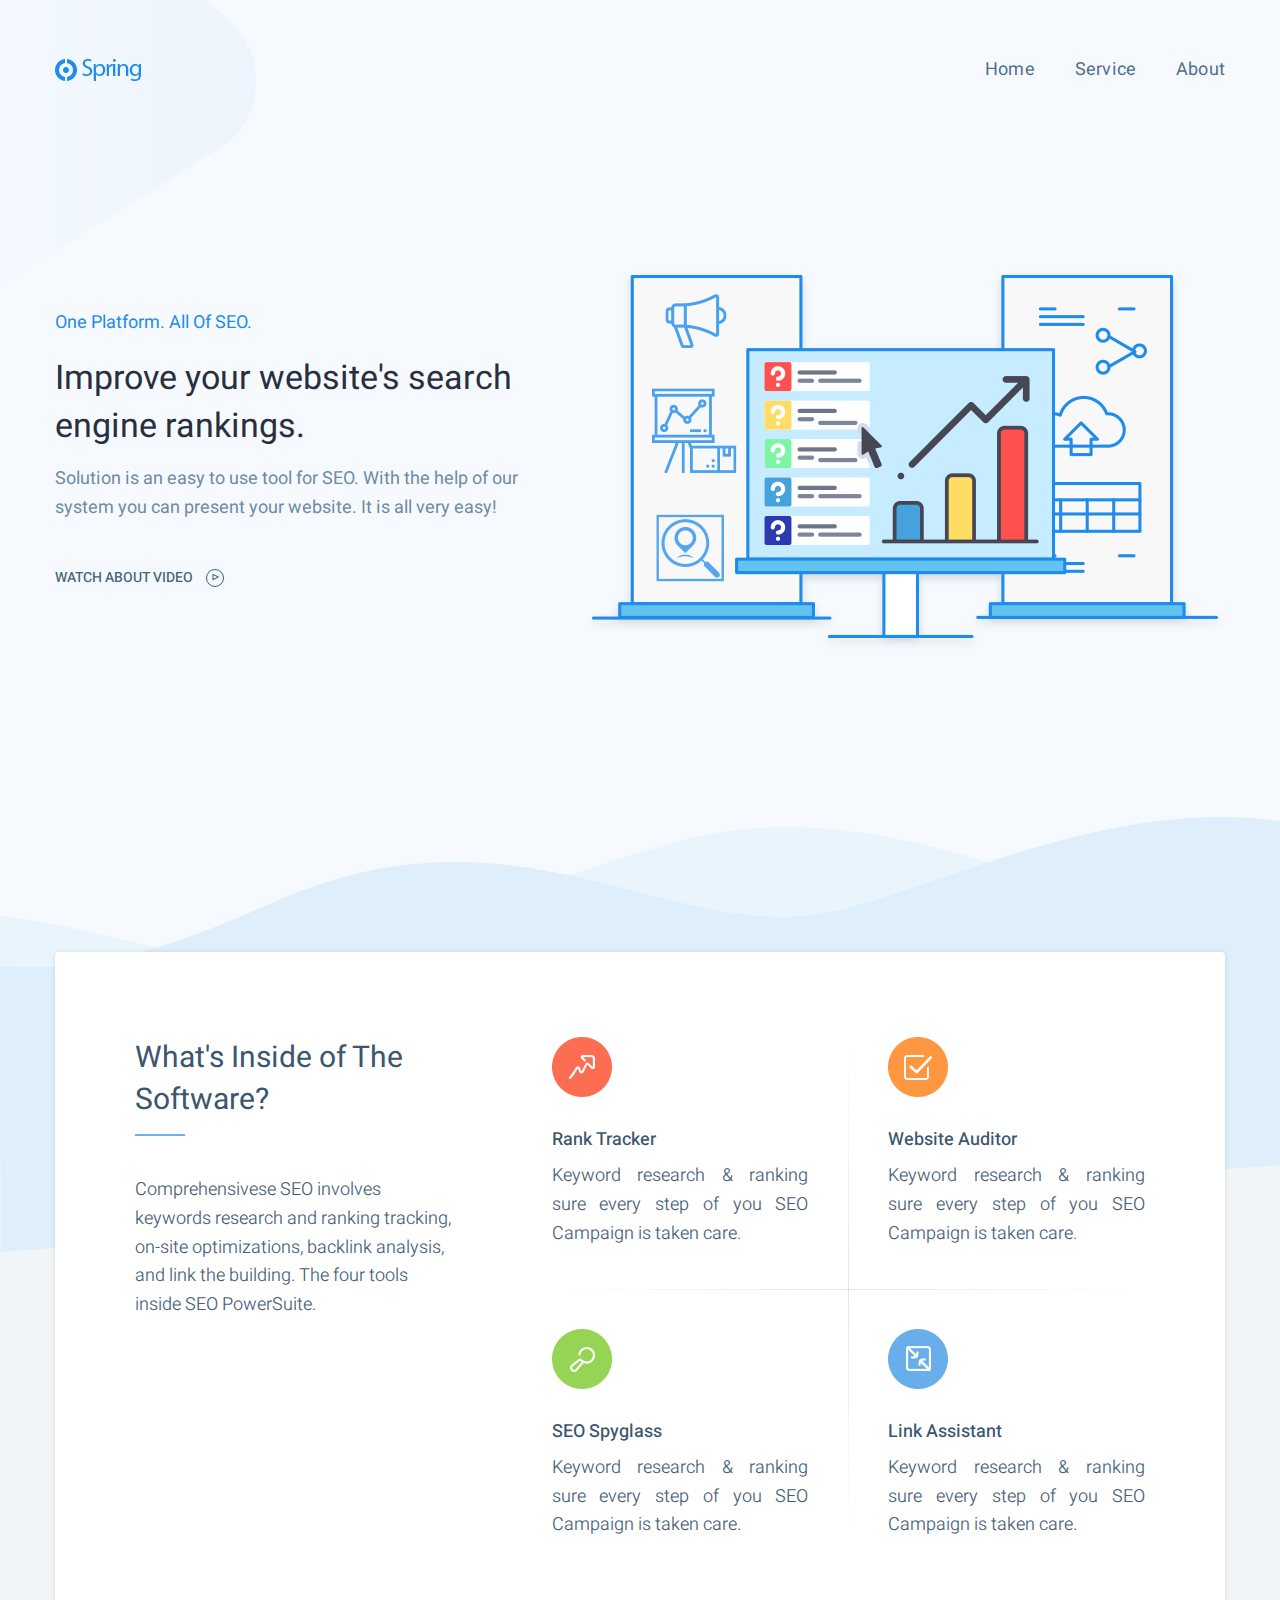
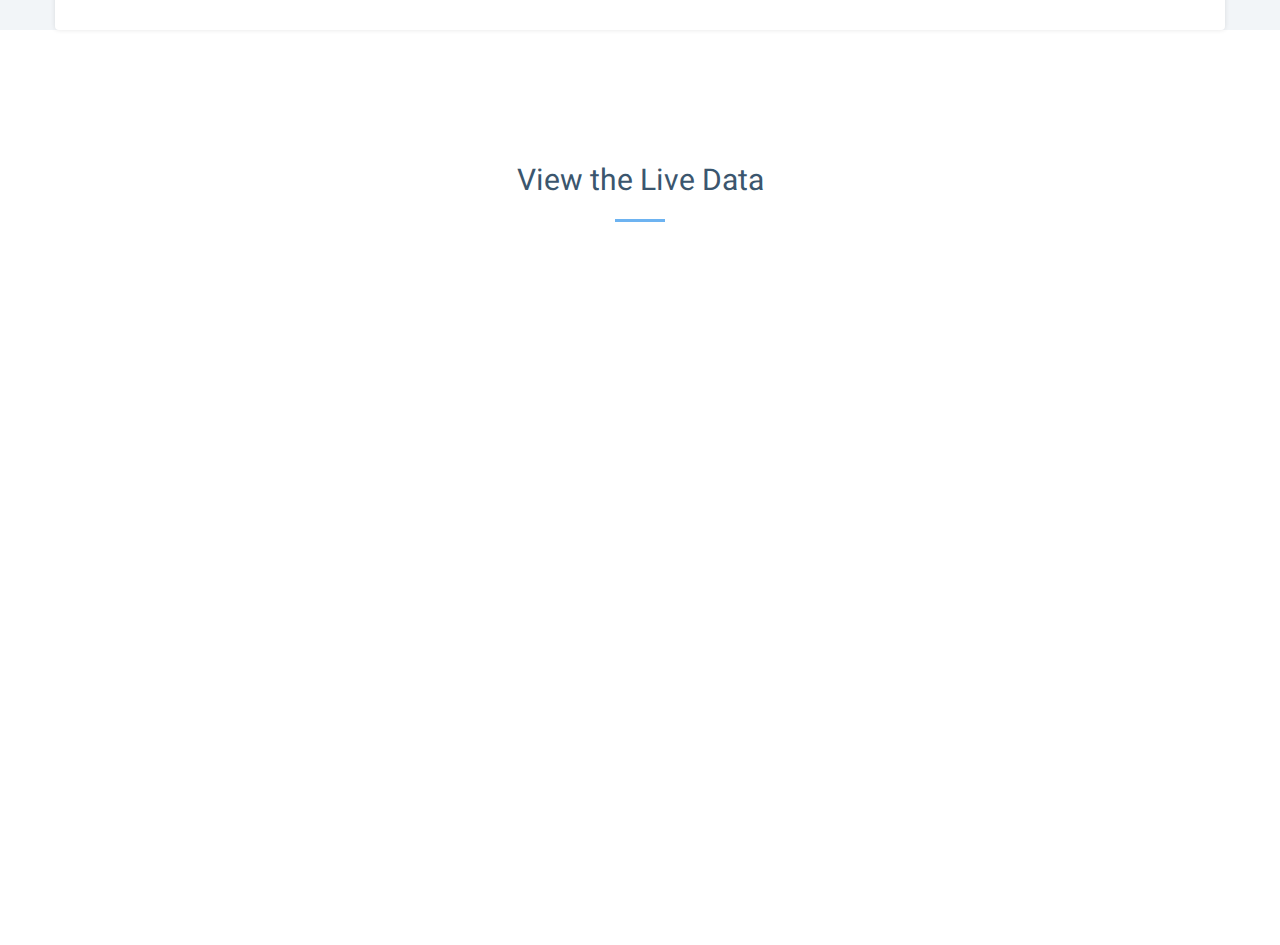
<file: Web/index.html>
<!DOCTYPE html>
<html>

<!-- Mirrored from themecraze.net/demos/html/spring/spring/index-2.html by HTTrack Website Copier/3.x [XR&CO'2014], Wed, 27 Nov 2024 10:46:14 GMT -->
<head>
<meta charset="utf-8">
<title>Spring - Software, App, Saas & Product Showcase Landing HTML5 Template | Home Version Two</title>
<!-- Stylesheets -->
<link href="css/bootstrap.css" rel="stylesheet">
<link href="css/style.css" rel="stylesheet">
<!-- <link rel="shortcut icon" href="images/favicon.png" type="image/x-icon">
<link rel="icon" href="images/favicon.png" type="image/x-icon"> -->
<!-- Responsive -->
<meta http-equiv="X-UA-Compatible" content="IE=edge">
<meta name="viewport" content="width=device-width, initial-scale=1.0, maximum-scale=1.0, user-scalable=0">
<link href="css/responsive.css" rel="stylesheet">
<!--[if lt IE 9]><script src="https://cdnjs.cloudflare.com/ajax/libs/html5shiv/3.7.3/html5shiv.js"></script><![endif]-->
<!--[if lt IE 9]><script src="js/respond.js"></script><![endif]-->
</head>

<body>

<div class="page-wrapper">
 	
    <!-- Preloader -->
    <div class="preloader"></div>
 	
    <!-- Main Header-->
    <header class="main-header alternate">
    	
        <!-- Main Box -->
    	<div class="main-box">
        	<div class="auto-container">
            	<div class="outer-container clearfix">
                    <!--Logo Box-->
                    <div class="logo-box">
                        <div class="logo"><a href="index.html"><img src="images/logo.png" alt=""></a></div>
                    </div>
                    
                    <!--Nav Outer-->
                    <div class="nav-outer clearfix">
                        <!-- Main Menu -->
                        <nav class="main-menu">
                        
                            <div class="navbar-header">
                                <!-- Toggle Button -->    	
                                <button type="button" class="navbar-toggle" data-toggle="collapse" data-target=".navbar-collapse">
                                    <span class="icon-bar"></span>
                                    <span class="icon-bar"></span>
                                    <span class="icon-bar"></span>
                                </button>
                            </div>
                            
                            <div class="navbar-collapse collapse scroll-nav clearfix">
                                <ul class="navigation clearfix">
                                    <li><a href="index.html">Home</a></li>
                                    <li><a href="data.html">Service</a></li>
                                    <li><a href="about.html">About</a></li>                                    
                                 </ul>
                            </div>
                        </nav>
                    </div>
                    <!--Nav Outer End-->
                    
            	</div>    
            </div>
        </div>
    
    </header>
    <!--End Main Header -->
    
    
    <!--Main Banner / Banner Two-->
    <section class="main-banner banner-two" id="banner" style="background-image:url(images/background/banner-bg-2.png);">
    	<div class="auto-container">
        	<div class="row clearfix">
            	<!--Text Column-->
                <div class="text-column col-md-5 col-sm-12 col-xs-12">
                	<div class="inner">
                    	<h4>One platform. All of SEO.</h4>
                        <h2>Improve your website's search engine rankings.</h2>
                        <p>Solution is an easy to use tool for SEO. With the help of our system you can present your website. It is all very easy!</p>
                        <a href="https://www.youtube.com/watch?v=aJFK9k5i1ew" class="theme-btn btn-style-three lightbox-image" title="Image Caption Here">Watch about video <span class="icon ti-control-play"></span></a>
                    </div>
                </div>
                
                <!--Image Column-->
                <div class="image-column col-md-7 col-sm-12 col-xs-12">
                	<div class="inner text-right">
                    	<figure class="image"><img src="images/resource/banner-image-2.png" alt=""></figure>
                    </div>
                </div>
                
            </div>
        </div>
    </section>
  	<!--End Main Banner-->
    
    
    <!--Features Section Two-->
    <section class="features-section-two" id="features">
    	<div class="auto-container">
            <div class="features-container clearfix">
            	<div class="row clearfix">
                	<!--Text Column-->
                    <div class="text-column col-md-4 col-sm-12 col-xs-12">
                    	<div class="inner">
                        	<h2>What's Inside of The Software?</h2>
                            <div class="text">Comprehensivese SEO involves keywords research and ranking tracking, on-site optimizations, backlink analysis, and link the  building. The four tools inside SEO PowerSuite.</div>
                        </div>
                    </div>
                    
                    <!--Features Column-->
                    <div class="features-column col-md-8 col-sm-12 col-xs-12">
                    	<div class="inner">
                        	<div class="row clearfix">
                            	<!--Feature Block-->
                                <div class="feature-block-two col-md-6 col-sm-6 col-xs-12">
                                    <div class="inner-box">
                                        <div class="icon"><figure class="image"><img src="images/icons/icon-14.png" alt=""></figure></div>
                                        <h3><a href="service-detail.html">Rank Tracker</a></h3>
                                        <div class="text">Keyword research & ranking sure every step of you SEO Campaign is taken care.</div>
                                    </div>
                                </div>
                                <!--Feature Block-->
                                <div class="feature-block-two col-md-6 col-sm-6 col-xs-12">
                                    <div class="inner-box">
                                        <div class="icon"><figure class="image"><img src="images/icons/icon-15.png" alt=""></figure></div>
                                        <h3><a href="service-detail.html">Website Auditor</a></h3>
                                        <div class="text">Keyword research & ranking sure every step of you SEO Campaign is taken care.</div>
                                    </div>
                                </div>
                                <!--Feature Block-->
                                <div class="feature-block-two col-md-6 col-sm-6 col-xs-12">
                                    <div class="inner-box">
                                        <div class="icon"><figure class="image"><img src="images/icons/icon-16.png" alt=""></figure></div>
                                        <h3><a href="service-detail.html">SEO Spyglass</a></h3>
                                        <div class="text">Keyword research & ranking sure every step of you SEO Campaign is taken care.</div>
                                    </div>
                                </div>
                                <!--Feature Block-->
                                <div class="feature-block-two col-md-6 col-sm-6 col-xs-12">
                                    <div class="inner-box">
                                        <div class="icon"><figure class="image"><img src="images/icons/icon-17.png" alt=""></figure></div>
                                        <h3><a href="service-detail.html">Link Assistant</a></h3>
                                        <div class="text">Keyword research & ranking sure every step of you SEO Campaign is taken care.</div>
                                    </div>
                                </div>
                            </div>
                        </div>
                    </div>
                    
                </div>
            </div>
        </div>
    </section>
    
    <!--Blog Section-->
    <section class="blog-section">
    	<div class="auto-container">
        	<!--Heading-->
        	<div class="sec-title-two centered">
                <h2>View the Live Data</h2>
                <!-- <div class="desc-text">Solution is an easy to use tool for eCommerce. <br>You can present your products.</div> -->
            </div>
            
            <div class="row clearfix">
            	
                <!--News Block-->
                <div class="news-style-one col-md-4 col-sm-6 col-xs-12">
                	<div class="inner-box wow fadeInLeft" data-wow-delay="0ms" data-wow-duration="1500ms">
                    	<figure class="image-box"><a href="blog-single.html"><img src="images/resource/blog-image-1.jpg" alt=""></a></figure>
                        <div class="lower-content">
                            <h3><a href="blog-single.html">Excepteur sint occaecat cupidatat</a></h3>
                            <div class="text">Accusantium doloremque laudantium, totam rem aperiam, eaque ipsa quae ab illo inventore veritatis et quasi architecto beatae.</div>
                        </div>
                    </div>
                </div>
                
                <!--News Block-->
                <div class="news-style-one col-md-4 col-sm-6 col-xs-12">
                	<div class="inner-box wow fadeInLeft" data-wow-delay="300ms" data-wow-duration="1500ms">
                    	<figure class="image-box"><a href="blog-single.html"><img src="images/resource/blog-image-2.jpg" alt=""></a></figure>
                        <div class="lower-content">
                            <h3><a href="blog-single.html">Excepteur sint occaecat cupidatat</a></h3>
                            <div class="text">Accusantium doloremque laudantium, totam rem aperiam, eaque ipsa quae ab illo inventore veritatis et quasi architecto beatae.</div>
                        </div>
                    </div>
                </div>
                
                <!--News Block-->
                <div class="news-style-one col-md-4 col-sm-6 col-xs-12">
                	<div class="inner-box wow fadeInLeft" data-wow-delay="600ms" data-wow-duration="1500ms">
                    	<figure class="image-box"><a href="blog-single.html"><img src="images/resource/blog-image-3.jpg" alt=""></a></figure>
                        <div class="lower-content">
                            <h3><a href="blog-single.html">Excepteur sint occaecat cupidatat</a></h3>
                            <div class="text">Accusantium doloremque laudantium, totam rem aperiam, eaque ipsa quae ab illo inventore veritatis et quasi architecto beatae.</div>
                        </div>
                    </div>
                </div>
                
            </div>
            
            <div class="text-center wow tada" data-wow-delay="0ms" data-wow-duration="1500ms"><a href="data.html" class="theme-btn btn-style-seven">View all Data</a></div>
            
        </div>
    </section>
    
</div>
<!--End pagewrapper-->

<!--Scroll to top-->
<div class="scroll-to-top scroll-to-target" data-target="html"><span class="fa fa-angle-double-up"></span></div>


<script src="js/jquery.js"></script> 
<script src="js/bootstrap.min.js"></script>
<script src="js/pagenav.js"></script>
<script src="js/jquery.scrollTo.js"></script>
<script src="js/jquery.fancybox.pack.js"></script>
<script src="js/owl.js"></script>
<script src="js/wow.js"></script>

<script src="js/script.js"></script>


</body>
</html>
</file>
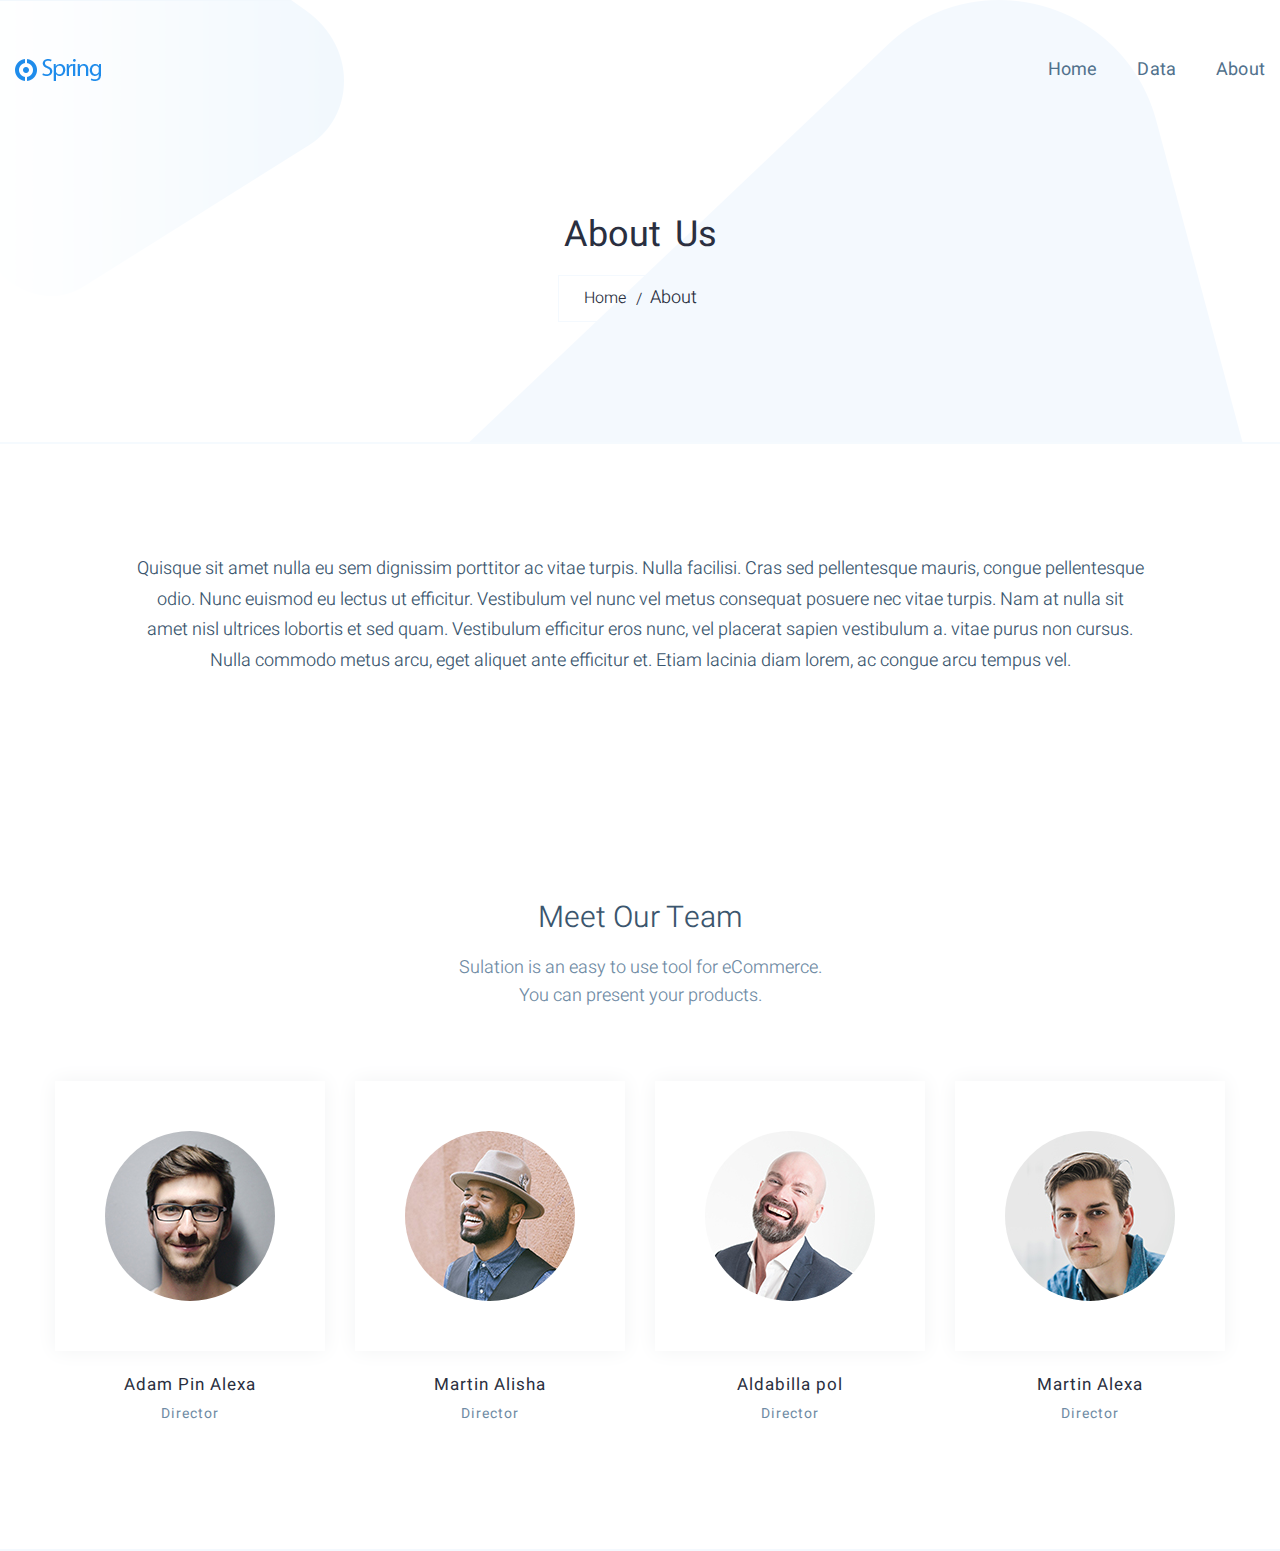
<file: Web/about.html>
<!DOCTYPE html>
<html>

<!-- Mirrored from themecraze.net/demos/html/spring/spring/about.html by HTTrack Website Copier/3.x [XR&CO'2014], Wed, 27 Nov 2024 10:46:30 GMT -->
<head>
<meta charset="utf-8">
<title>Spring - Software, App, Saas & Product Showcase Landing HTML5 Template | About Us</title>
<!-- Stylesheets -->
<link href="css/bootstrap.css" rel="stylesheet">
<link href="css/style.css" rel="stylesheet">
<!-- <link rel="shortcut icon" href="images/favicon.png" type="image/x-icon">
<link rel="icon" href="images/favicon.png" type="image/x-icon"> -->
<!-- Responsive -->
<meta http-equiv="X-UA-Compatible" content="IE=edge">
<meta name="viewport" content="width=device-width, initial-scale=1.0, maximum-scale=1.0, user-scalable=0">
<link href="css/responsive.css" rel="stylesheet">
<!--[if lt IE 9]><script src="https://cdnjs.cloudflare.com/ajax/libs/html5shiv/3.7.3/html5shiv.js"></script><![endif]-->
<!--[if lt IE 9]><script src="js/respond.js"></script><![endif]-->
</head>

<body>

<div class="page-wrapper">
 	
    <!-- Preloader -->
    <div class="preloader"></div>
 	
    <!-- Main Header / Style Two-->
    <header class="main-header">
    	
        <!-- Main Box -->
    	<div class="main-box">
        	<div class="auto-container">
            	<div class="outer-container clearfix">
                    <!--Logo Box-->
                    <div class="logo-box">
                        <div class="logo"><a href="index.html"><img src="images/logo.png" alt=""></a></div>
                    </div>
                    
                    <!--Nav Outer-->
                    <div class="nav-outer clearfix">
                        <!-- Main Menu -->
                        <nav class="main-menu">
                        
                            <div class="navbar-header">
                                <!-- Toggle Button -->    	
                                <button type="button" class="navbar-toggle" data-toggle="collapse" data-target=".navbar-collapse">
                                    <span class="icon-bar"></span>
                                    <span class="icon-bar"></span>
                                    <span class="icon-bar"></span>
                                </button>
                            </div>
                            
                            <div class="navbar-collapse collapse scroll-nav clearfix">
                                <ul class="navigation clearfix">
                                    <li><a href="index.html">Home</a></li>
                                    <li><a href="data.html">Data</a></li>
                                    <li><a href="about.html">About</a></li>                                    
                                 </ul>
                            </div>
                        </nav>
                    </div>
                    <!--Nav Outer End-->
            	</div>    
            </div>
        </div>
    
    </header>
    <!--End Main Header -->
    
    <!--Page Title-->
    <section class="page-title">
    	<span class="left-curve"></span>
        <span class="right-curve"></span>
        <div class="auto-container">
        	<h1>About Us</h1>
            <ul class="page-breadcrumb">
            	<li><a href="#">Home</a></li>
                <li>About</li>
            </ul>
        </div>
    </section>
    
    <!--Welcome Section-->
    <section class="welcome-section">
    	<div class="auto-container">
            <div class="text">Quisque sit amet nulla eu sem dignissim porttitor ac vitae turpis. Nulla facilisi. Cras sed pellentesque mauris, congue pellentesque odio. Nunc euismod eu lectus ut efficitur. Vestibulum vel nunc vel metus consequat posuere nec vitae turpis. Nam at nulla sit amet nisl ultrices lobortis et sed quam. Vestibulum efficitur eros nunc, vel placerat sapien vestibulum a. vitae purus non cursus. Nulla commodo metus arcu, eget aliquet ante efficitur et. Etiam lacinia diam lorem, ac congue arcu tempus vel. </div>
        </div>
    </section>
    <!--End Welcome Section-->

    <!--Team Section-->
    <section class="team-section">
    	<div class="auto-container">
        	<!--Heading-->
        	<div class="sec-title centered">
                <h2>Meet Our Team</h2>
                <div class="desc-text">Sulation is an easy to use tool for eCommerce. <br> You can present your products.</div>
            </div>
            <div class="row clearfix">
            
                <!--Team Block-->
                <div class="team-block col-md-3 col-sm-6 col-xs-12">
                    <div class="inner-box">
                    	<div class="upper-box">
                            <div class="image">
                                <img src="images/resource/team-1.jpg" alt="" />
                            </div>
                        </div>
                        <div class="lower-box">
                        	<h3>Adam Pin Alexa</h3>
                            <div class="designation">Director</div>
                        </div>
                    </div>
                </div>
                
                <!--Team Block-->
                <div class="team-block col-md-3 col-sm-6 col-xs-12">
                    <div class="inner-box">
                    	<div class="upper-box">
                            <div class="image">
                                <img src="images/resource/team-2.jpg" alt="" />
                            </div>
                        </div>
                        <div class="lower-box">
                        	<h3>Martin Alisha</h3>
                            <div class="designation">Director</div>
                        </div>
                    </div>
                </div>
                
                <!--Team Block-->
                <div class="team-block col-md-3 col-sm-6 col-xs-12">
                    <div class="inner-box">
                    	<div class="upper-box">
                            <div class="image">
                                <img src="images/resource/team-3.jpg" alt="" />
                            </div>
                        </div>
                        <div class="lower-box">
                        	<h3>Aldabilla pol</h3>
                            <div class="designation">Director</div>
                        </div>
                    </div>
                </div>
                
                <!--Team Block-->
                <div class="team-block col-md-3 col-sm-6 col-xs-12">
                    <div class="inner-box">
                    	<div class="upper-box">
                            <div class="image">
                                <img src="images/resource/team-4.jpg" alt="" />
                            </div>
                        </div>
                        <div class="lower-box">
                        	<h3>Martin Alexa</h3>
                            <div class="designation">Director</div>
                        </div>
                    </div>
                </div>
                
            </div>
        </div>
    </section>
    <!--End Team Section-->
    
</div>
<!--End pagewrapper-->

<!--Scroll to top-->
<div class="scroll-to-top scroll-to-target" data-target="html"><span class="fa fa-angle-double-up"></span></div>


<script src="js/jquery.js"></script> 
<script src="js/appear.js"></script>
<script src="js/bootstrap.min.js"></script>
<script src="js/pagenav.js"></script>
<script src="js/jquery.scrollTo.js"></script>
<script src="js/jquery.fancybox.pack.js"></script>
<script src="js/owl.js"></script>
<script src="js/wow.js"></script>

<script src="js/script.js"></script>


</body>

<!-- Mirrored from themecraze.net/demos/html/spring/spring/about.html by HTTrack Website Copier/3.x [XR&CO'2014], Wed, 27 Nov 2024 10:46:31 GMT -->
</html>
</file>
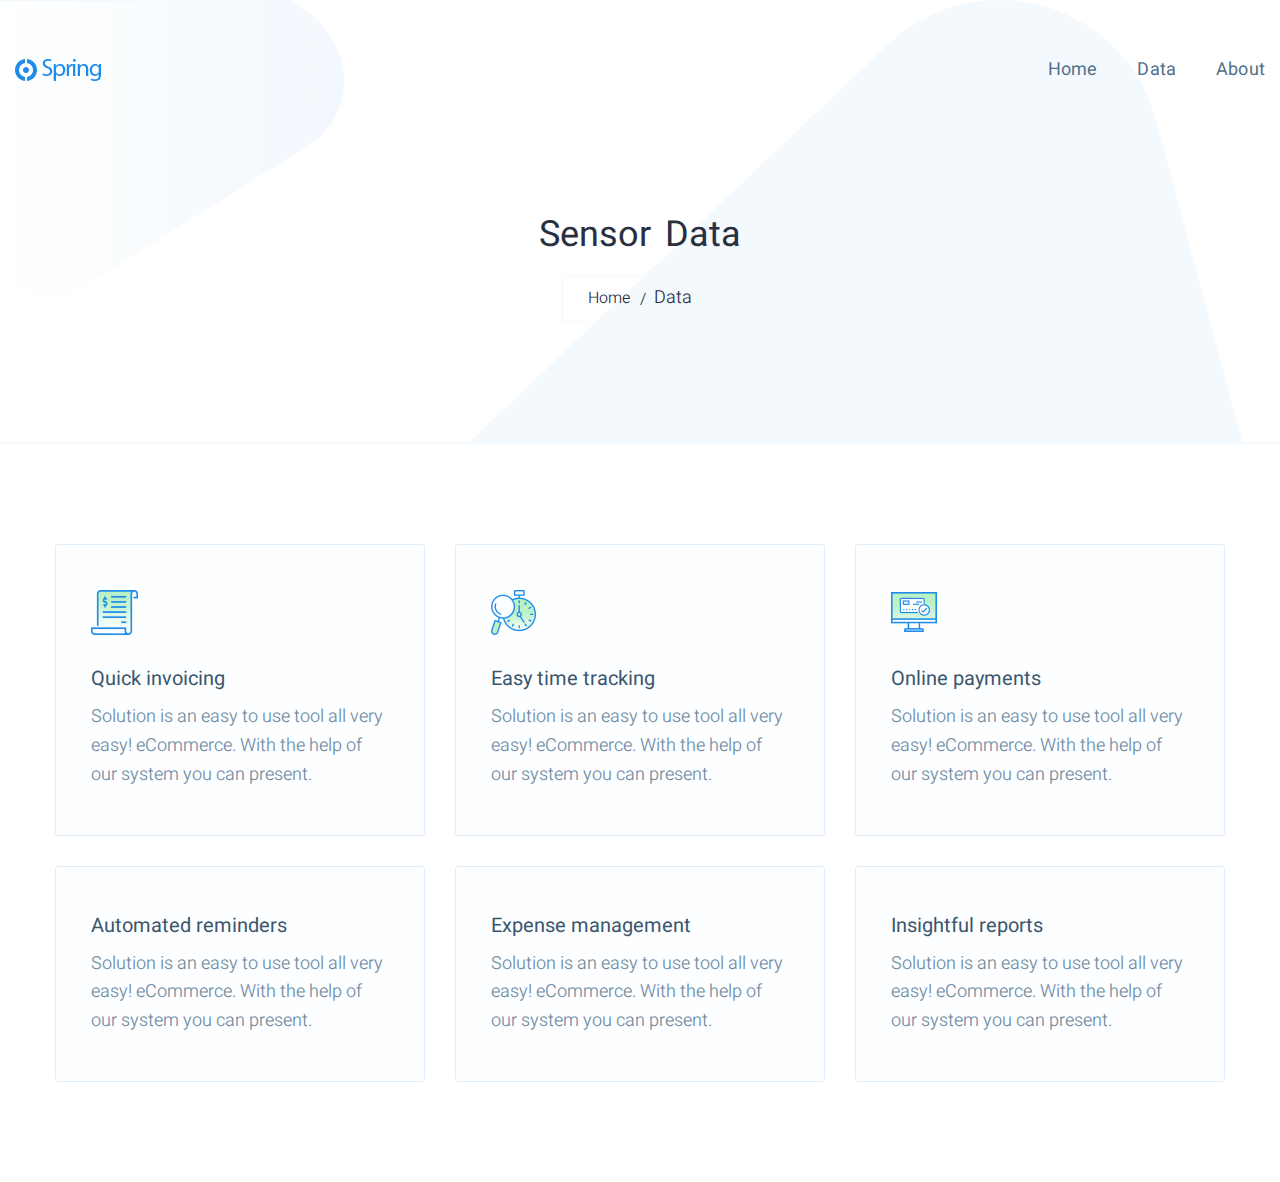
<file: Web/data.html>
<!DOCTYPE html>
<html>

<!-- Mirrored from themecraze.net/demos/html/spring/spring/services.html by HTTrack Website Copier/3.x [XR&CO'2014], Wed, 27 Nov 2024 10:46:32 GMT -->
<head>
<meta charset="utf-8">
<title>Spring - Software, App, Saas & Product Showcase Landing HTML5 Template | Services</title>
<!-- Stylesheets -->
<link href="css/bootstrap.css" rel="stylesheet">
<link href="css/style.css" rel="stylesheet">
<!-- <link rel="shortcut icon" href="images/favicon.png" type="image/x-icon">
<link rel="icon" href="images/favicon.png" type="image/x-icon"> -->
<!-- Responsive -->
<meta http-equiv="X-UA-Compatible" content="IE=edge">
<meta name="viewport" content="width=device-width, initial-scale=1.0, maximum-scale=1.0, user-scalable=0">
<link href="css/responsive.css" rel="stylesheet">
<!--[if lt IE 9]><script src="https://cdnjs.cloudflare.com/ajax/libs/html5shiv/3.7.3/html5shiv.js"></script><![endif]-->
<!--[if lt IE 9]><script src="js/respond.js"></script><![endif]-->
</head>

<body>

<div class="page-wrapper">
 	
    <!-- Preloader -->
    <div class="preloader"></div>
 	
    <!-- Main Header / Style Two-->
    <header class="main-header">
    	
        <!-- Main Box -->
    	<div class="main-box">
        	<div class="auto-container">
            	<div class="outer-container clearfix">
                    <!--Logo Box-->
                    <div class="logo-box">
                        <div class="logo"><a href="index.html"><img src="images/logo.png" alt=""></a></div>
                    </div>
                    
                    <!--Nav Outer-->
                    <div class="nav-outer clearfix">
                        <!-- Main Menu -->
                        <nav class="main-menu">
                        
                            <div class="navbar-header">
                                <!-- Toggle Button -->    	
                                <button type="button" class="navbar-toggle" data-toggle="collapse" data-target=".navbar-collapse">
                                    <span class="icon-bar"></span>
                                    <span class="icon-bar"></span>
                                    <span class="icon-bar"></span>
                                </button>
                            </div>
                            
                            <div class="navbar-collapse collapse scroll-nav clearfix">
                                <ul class="navigation clearfix">
                                    <li><a href="index.html">Home</a></li>
                                    <li><a href="data.html">Data</a></li>
                                    <li><a href="about.html">About</a></li>                                    
                                 </ul>
                            </div>
                        </nav>
                    </div>
                    <!--Nav Outer End-->
            	</div>    
            </div>
        </div>
    
    </header>
    <!--End Main Header -->
    
    <!--Page Title-->
    <section class="page-title">
    	<span class="left-curve"></span>
        <span class="right-curve"></span>
        <div class="auto-container">
        	<h1>Sensor Data</h1>
            <ul class="page-breadcrumb">
            	<li><a href="#">Home</a></li>
                <li>Data</li>
            </ul>
        </div>
    </section>
    <!--End Page Title-->
    
    <!--Price Section-->
    <section class="services-page-section">
    	<div class="auto-container">
        	<div class="row clearfix">
            	
                <!--Service Style Three-->
                <div class="service-style-three col-md-4 col-sm-6 col-xs-12">
                	<div class="inner-box">
                    	<div class="icon"><figure class="image"><img src="images/icons/icon-23.png" alt=""></figure></div>
                        <h3><a href="service-detail.html">Quick invoicing</a></h3>
                        <div class="text">Solution is an easy to use tool all very easy! eCommerce. With the help of our system you can present.</div>
                    </div>
                </div>
                
                <!--Service Style Three-->
                <div class="service-style-three col-md-4 col-sm-6 col-xs-12">
                	<div class="inner-box">
                    	<div class="icon"><figure class="image"><img src="images/icons/icon-24.png" alt=""></figure></div>
                        <h3><a href="service-detail.html">Easy time tracking</a></h3>
                        <div class="text">Solution is an easy to use tool all very easy! eCommerce. With the help of our system you can present.</div>
                    </div>
                </div>
                
                <!--Service Style Three-->
                <div class="service-style-three col-md-4 col-sm-6 col-xs-12">
                	<div class="inner-box">
                    	<div class="icon"><figure class="image"><img src="images/icons/icon-25.png" alt=""></figure></div>
                        <h3><a href="service-detail.html">Online payments</a></h3>
                        <div class="text">Solution is an easy to use tool all very easy! eCommerce. With the help of our system you can present.</div>
                    </div>
                </div>
                
                <!--Service Style Three-->
                <div class="service-style-three col-md-4 col-sm-6 col-xs-12">
                	<div class="inner-box">
                        <h3><a href="service-detail.html">Automated reminders</a></h3>
                        <div class="text">Solution is an easy to use tool all very easy! eCommerce. With the help of our system you can present.</div>
                    </div>
                </div>
                
                <!--Service Style Three-->
                <div class="service-style-three col-md-4 col-sm-6 col-xs-12">
                	<div class="inner-box">
                        <h3><a href="service-detail.html">Expense management</a></h3>
                        <div class="text">Solution is an easy to use tool all very easy! eCommerce. With the help of our system you can present.</div>
                    </div>
                </div>
                
                <!--Service Style Three-->
                <div class="service-style-three col-md-4 col-sm-6 col-xs-12">
                	<div class="inner-box">
                        <h3><a href="service-detail.html">Insightful reports</a></h3>
                        <div class="text">Solution is an easy to use tool all very easy! eCommerce. With the help of our system you can present.</div>
                    </div>
                </div>
                
            </div>
        </div>
    </section>
    <!--End Price Section-->
    
</div>
<!--End pagewrapper-->

<!--Scroll to top-->
<div class="scroll-to-top scroll-to-target" data-target="html"><span class="fa fa-angle-double-up"></span></div>


<script src="js/jquery.js"></script> 
<script src="js/appear.js"></script>
<script src="js/bootstrap.min.js"></script>
<script src="js/pagenav.js"></script>
<script src="js/jquery.scrollTo.js"></script>
<script src="js/jquery.fancybox.pack.js"></script>
<script src="js/owl.js"></script>
<script src="js/wow.js"></script>
<script src="js/validate.js"></script>
<script src="js/script.js"></script>
<!--Google Map APi Key-->
<script src="http://maps.google.com/maps/api/js?key=AIzaSyBKS14AnP3HCIVlUpPKtGp7CbYuMtcXE2o"></script>
<script src="js/map-script.js"></script>
<!--End Google Map APi-->

</body>

<!-- Mirrored from themecraze.net/demos/html/spring/spring/services.html by HTTrack Website Copier/3.x [XR&CO'2014], Wed, 27 Nov 2024 10:46:32 GMT -->
</html>
</file>
<file: Web/css/responsive.css>
/* Spring - Software, App, Saas & Product Showcase Landing HTML5 Template */

@media only screen and (max-width: 1700px){
	.page-wrapper{
		overflow:hidden;	
	}
}

@media only screen and (max-width: 1340px){
	.page-wrapper{
		overflow:hidden;	
	}
	
	.main-header .main-box{
		padding:0px;
	}
}

@media only screen and (max-width: 1140px){
	
	.main-header{
		margin:0px !important;
		top:0px;
	}
	
	.main-header .main-box{
		padding:0px;
		top:0px;	
	}
	
	.services-single-section .content-column h2{
		font-size:28px;
	}
	
	.main-header .main-box:after,
	.main-header.fixed-header .main-box:after{
		opacity:1;	
	}
	
	.main-header .nav-outer .other-links{
		display:none;	
	}
	
	.main-menu .navigation > li{
		margin:0px 0px 0px 30px;
	}
	
	.banner-four:before,
	.clients-section:before,
	.clients-section:after{
		display:none;	
	}
	
	.banner-three,
	.banner-four{
		padding:180px 0px 100px;	
	}
	
	.banner-four .text-column .inner{
		padding-top:30px;	
	}
	
	.banner-three .image-layer{
		display:none;	
	}
	
	.banner-three .text-column{
		text-align:center;	
	}
	
	.banner-three .text-column .links-box a{
		margin:0px 10px 20px;	
	}
	
	.sidebar{
		padding-left:0px;	
	}
	
	.banner-one{
		padding:180px 0px 70px;	
	}
	
	.banner-two .text-column .inner{
		padding-top:0px;	
	}
	
	.call-to-action .text-column,
	.call-to-action .links-column .inner{
		text-align:center;
		padding-top:0px;
	}
	
	.call-to-action .links-column .inner .theme-btn{
		margin:0px 10px 20px;	
	}
	
	.features-section-two .features-container{
		padding:70px 40px 0px;	
	}
	
	.features-section-two .features-column .inner{
		margin-left:0px;	
	}
	
	.footer-style-two .outer-box:before,
	.footer-style-two .outer-box:after{
		display:none;	
	}
	
	.plans-section{
		background-image:none;	
	}
	
	.services-single-section .links-column .inner-column{
		padding-right:0px;
	}
	
	.contact-page-section .upper-section .form-column .inner-column{
		padding-right:0px;
	}
	
	.contact-page-section .upper-section .map-column .inner-column{
		padding-right:15px;
		padding-top:15px;
	}
	
}

@media only screen and (min-width: 768px){
	.main-menu .navigation > li > ul,
	.main-menu .navigation > li > ul > li > ul{
		display:block !important;
		visibility:hidden;
		opacity:0;
	}
}

@media only screen and (max-width: 1023px){
	
	.main-header .main-box{
		top:0px;	
	}
	
	.main-header .main-box .logo-box {
		position:relative;
		left:0px;
		top:0px;
		right:0px;
		bottom:0px;
		max-width:150px;
		margin:0px;
		text-align:left;
		z-index:15;
	}
	
	.main-menu .navigation > li{
		margin:0px 0px 0px 20px;
	}
	
	.main-menu .navigation > li > a{
		text-transform:capitalize;
		font-size:16px;	
	}
	
	.banner-one,
	.banner-two,
	.banner-four{
		padding:180px 0px 70px;	
	}
	
	.fact-counter .column{
		padding-bottom:20px;
	}
	
	.banner-one .image-column,
	.banner-two .image-column,
	.banner-four .image-column,
	.fact-counter .column .inner:after{
		display:none;	
	}
	
	.banner-one .text-column,
	.banner-two .text-column,
	.banner-four .text-column{
		text-align:center;	
	}
	
	.banner-one .text-column .inner,
	.banner-four .text-column .inner{
		padding-top:0px;	
	}
	
	.banner-four .text-column .theme-btn{
		margin:0px 10px 20px;	
	}
	
	.products-section .services-outer{
		border:none;
		margin:0px -15px;	
	}
	
	.service-style-one{
		padding:0px 15px;
		margin-bottom:30px;	
	}
	
	.service-style-one .inner-box{
		border:1px solid #deeefc !important;
		border-radius:3px;
		text-align:center;	
	}
	
	.service-style-one .inner-box .link-box{
		text-align:center;	
	}
	
	.features-section .carousel-column .inner{
		padding:0px;	
	}
	
	.feature-block-one{
		margin-bottom:50px;	
	}
	
	.feature-block-one .inner-box{
		 max-width:480px;
		 margin:0 auto;
		 padding:0px;
		 text-align:center;
	}
	
	.contact-section:before,
	.contact-section .image-column{
		display:none;	
	}
	
	.specific-feature .text-column .inner{
		padding-top:0px;	
	}
	
	.specific-feature .text-column h2,
	.sec-title h2,
	.sec-title-two h2,
	.sec-title-three h2,
	.features-section-two .text-column h2{
		font-size:24px;
		font-weight:500;	
	}
	
	.key-feature .text-column .inner,
	.key-feature.image-right .text-column .inner,
	.key-feature.image-left .text-column .inner{
		padding-top:0px;
		padding-right:0px;
		padding-left:0px;
		text-align:center;	
	}
	
	.review-tabs .tabs-content .tab .text-column .inner{
		padding-left:0px;	
	}
	
	.footer-style-three .footer-bottom .bottom-column,
	.footer-style-three .footer-bottom .bottom-nav{
		text-align:center;	
	}
	
	.footer-style-three .footer-bottom .bottom-nav li{
		margin:0px 10px 5px;	
	}
	
	.review-tabs .tab-buttons .tab-btn{
		padding:0px 10px 10px;	
	}
	
	.service-style-three .inner-box{
		text-align:center;	
	}
	
	.plans-section .title-column .inner{
		max-width:none;
		padding-top:0px;	
	}
	
	.call-to-action-two .text-column{
		text-align:center;	
	}
	
	.call-to-action-two .text-column h3{
		font-style:normal;	
	}
	
	.call-to-action-two .links-column .inner{
		padding:0px;
		text-align:center;	
	}
	
	.testimonials-carousel-one .info-column .inner{
		text-align:left;
		padding:40px 0px 20px;	
	}
	
	.contact-info-list{
		margin-bottom:30px;
	}
	
}


@media only screen and (max-width: 767px){
	
	.main-header{
		position:fixed;
		background:#ffffff;	
	}
	
	.main-header.header-style-two{
		position:fixed;
		background:#3b566e;	
	}
	
	.main-header .main-box,
	.main-header.fixed-header .main-box{
		position:relative;
		top:0px;
		padding:0px;
		background:none !important;	
	}
	
	.main-header .main-box:after,
	.main-header.fixed-header .main-box:after{
		opacity:1;	
	}
	
	.page-title{
		padding:190px 0px 100px;	
	}
	
	.page-title h1{
		font-size:32px;	
	}
	
	.main-header .nav-outer{
		width:100%;
		z-index:12;
	}
	
	.main-header .main-menu{
		padding-top:0px;
		width:100%;
		margin:0px;
	}
	
	.main-menu .collapse {
	   max-height:300px;
		overflow:auto;
		float:none;
		width:100%;
		padding:10px 0px 0px;
		border:none;
		margin:0px;
		-ms-border-radius:0px;
		-moz-border-radius:0px;
		-webkit-border-radius:0px;
		-o-border-radius:0px;
		border-radius:0px;
   }
   
	.main-menu .collapse.in,
	.main-menu .collapsing{
		padding:0px 0px 0px;
		border:none;
		overflow:auto;
		margin:0px 0px 15px;
		-ms-border-radius:0px;
		-moz-border-radius:0px;
		-webkit-border-radius:0px;
		-o-border-radius:0px;
		border-radius:0px;	
	}
	
	
	.main-menu .navbar-header{
		position:relative;
		float:none;
		display:block;
		text-align:right;
		padding:10px 0px 15px;
		right:0px;
		z-index:12;
		margin-top:-65px;	
	}
	
	.main-menu .navbar-header .navbar-toggle{
		display:inline-block;
		z-index:7;
		border:1px solid #1f8ceb;
		float:none;
		margin:0px 0px 0px 0px;
		border-radius:0px;
		background:#1f8ceb;
	}
	
	.main-menu .navbar-header .navbar-toggle .icon-bar{
		background:#ffffff;	
	}
	
	.main-menu .navbar-collapse > .navigation{
		float:none !important;
		margin:0px !important;
		width:100% !important;
		border-radius:0px;
		background:#3b566e;
		border:1px solid #ffffff;
		border-top:none;
	}
	
	.main-menu .navbar-collapse > .navigation > li{
		margin:0px !important;
		float:none !important;
		width:100%;
	}
	
	.main-menu .navigation > li > a,
	.main-menu .navigation > li > ul:before{
		border:none;	
	}
	
	.main-menu .navbar-collapse > .navigation > li > a{
		padding:10px 10px !important;
		border:none !important;
	}
	
	.main-menu .navigation li.dropdown > a:after,
	.main-menu .navigation > li.dropdown > a:before,
	.main-menu .navigation > li > ul > li > a::before,
	.main-menu .navigation > li > a::before,
	.main-menu .navigation > li > ul > li > a::before,
	.main-menu .navigation > li > ul > li > ul > li > a::before{
		display:none !important;
	}
	
	.main-menu .navbar-collapse > .navigation > li > ul,
	.main-menu .navbar-collapse > .navigation > li > ul > li > ul{
		position:relative;
		border:none;
		float:none;
		visibility:visible;
		opacity:1;
		display:none;
		margin:0px;
		left:auto !important;
		right:auto !important;
		top:auto !important;
		width:100%;
		background:#3b566e;
		-webkit-border-radius:0px;
		-ms-border-radius:0px;
		-o-border-radius:0px;
		-moz-border-radius:0px;
		border-radius:0px;
		-webkit-transform: translateY(0px);
		-ms-transform: translateY(0px);
		transform: translateY(0px);
		transition:all 500ms ease;
		transition:none !important;
		-webkit-transition:none !important;
		-ms-transition:none !important;
		-o-transition:none !important;
		-moz-transition:none !important;
	}
		
	.main-menu .navbar-collapse > .navigation > li > ul,
	.main-menu .navbar-collapse > .navigation > li > ul > li > ul{
		border-top:1px solid rgba(255,255,255,1) !important;	
	}
	
	.main-menu .navbar-collapse > .navigation > li,
	.main-menu .navbar-collapse > .navigation > li > ul > li,
	.main-menu .navbar-collapse > .navigation > li > ul > li > ul > li{
		border-top:1px solid rgba(255,255,255,1) !important;
		opacity:1 !important;
		top:0px !important;
		left:0px !important;
		visibility:visible !important;
	}
	
	.main-menu .navbar-collapse > .navigation > li:first-child{
		border:none;	
	}
	
	.main-menu .navbar-collapse > .navigation > li > a,
	.main-menu .navbar-collapse > .navigation > li > ul > li > a,
	.main-menu .navbar-collapse > .navigation > li > ul > li > ul > li > a{
		padding:10px 10px !important;
		line-height:22px;
		color:#ffffff;
		font-size:16px;
		background:#3b566e;
		text-align:left;
	}
	
	.main-menu .navbar-collapse > .navigation > li > a:hover,
	.main-menu .navbar-collapse > .navigation > li > a:active,
	.main-menu .navbar-collapse > .navigation > li > a:focus{
		background:#3b566e;
	}
	
	.main-menu .navbar-collapse > .navigation > li:hover > a,
	.main-menu .navbar-collapse > .navigation > li > ul > li:hover > a,
	.main-menu .navbar-collapse > .navigation > li > ul > li > ul > li:hover > a,
	.main-menu .navbar-collapse > .navigation > li.current > a,
	.main-menu .navbar-collapse > .navigation > li.current-menu-item > a{
		background:#3b566e;
		color:#ffffff !important;
	}
	
	.main-menu .navbar-collapse > .navigation li.dropdown .dropdown-btn{
		display:block;
	}
	
	.main-menu .navbar-collapse > .navigation li.dropdown:after,
	.main-menu .navigation > li > ul:before{
		display:none !important;	
	}
	
	.comments-area .reply-comment,
	.news-style-one blockquote{
		margin-left:0px;	
	}
	
	.sec-title{
		text-align:center;	
	}
	
	.features-section-two .features-column .inner:before,
	.features-section-two .features-column .inner:after{
		display:none;	
	}
	
	.feature-block-two{
		margin-bottom:50px;	
	}
	
	.features-section-two .features-container{
		padding-top:50px;	
	}
	
	.footer-style-two .footer-upper .copyright{
		padding-top:0px;	
	}
	
	.feature-block-two .inner-box,
	.feature-block-two .inner-box .text,
	.service-style-two .inner-box{
		text-align:center;	
	}
	
	.what-we-offer .text-column h2:before{
		display:none;	
	}
	
	.what-we-offer .text-column h2{
		padding-bottom:0px;	
	}
	
	.what-we-offer .text-column{
		text-align:center;	
	}
	
	.what-we-offer .text-column .inner{
		padding:0px;	
	}
	
	.review-tabs .tab-buttons .tab-btn{
		padding:10px 20px;
		margin:0px 2.5% 20px;
		width:44%;
		float:none;
		display:inline-block;
		border:1px solid #e0e0e0;	
	}
	
	.review-tabs .tab-buttons .active-btn{
		color:#ffffff;
		background:#3b566e;
		border-color:#3b566e;	
	}
	
	.review-tabs .tab-buttons{
		border:none;
	}
	
	.review-tabs .buttons-box{
		margin-bottom:30px;	
	}
	
	.welcome-section h2,
	.price-section .title-box h2,
	.testimonials-carousel-one .text-column .text{
		font-size:24px;
	}
	
	.welcome-section .text{
		font-size:16px;
	}
	
	.review-tabs .tabs-content .tab .image-column,
	.review-tabs .tabs-content .tab .text-column{
		text-align:center;	
	}
}

@media only screen and (max-width: 599px){
	
	.comments-area .comment .comment-inner{
		padding-left:0px;	
	}
	
	.comments-area .comment .author-thumb{
		position:relative;
		left:0px;
		top:0px;
		margin-bottom:20px;	
	}
	
	.comments-area .comment a.reply{
		position:relative;	
	}
	
	.sidebar-page-container .post-options .share-options{
		width:100%;	
	}
	
	.sidebar-page-container .post-options .next-option{
		width:100%;
		padding-top:20px;
	}
	
	.testimonials-carousel-one .text-column .text{
		font-size:20px;	
	}
	
	.banner-one .text-column h2,
	.banner-two .text-column h2,
	.banner-three .text-column h2,
	.banner-four .text-column h2{
		font-size:30px;	
	}
	
	.testimonial-style-two .slide-item .inner{
		padding:30px 20px;
		background-position:-20px 104%;	
	}
	
	.review-tabs .tab-buttons .tab-btn{
		width:100%;
		margin:0px 0px 20px;	
	}
	
	.key-feature .image-column .inner{
		min-height:0px;	
	}
	
	.sec-title-three h2 br,
	.sec-title-three h2 br,
	.sec-title-three h2 br,
	.sec-title.centered .desc-text br{
		display:none;	
	}
	
	.page-title{
		padding:150px 0px 60px;	
	}
}

@media only screen and (max-width: 479px) {
	
	.contact-info-list{
		padding-left:0px;
		text-align:center;
	}
	
	.contact-info-list .icon{
		position:relative;
		top:0px;
		margin-bottom:15px;
	}
	
}
</file>
<file: Web/css/style.css>
/* Spring - Software, App, Saas & Product Showcase Landing HTML5 Template */

/************ TABLE OF CONTENTS ***************
1. Fonts
2. Reset
3. Global
4. Main Header / Style One / Style Two
5. Main Banner / One / Two / Three / Four
6. What We Offer
7. Features Section
8. Services Section
9. Products Section
10. Inventory Section
11. Blog Section
12. Testimonials One
13. Contact Section
14. Main Footer / Style One / Style Two / Style Three
15. Specific Features
16. Clients Section
17. Testimonials Two
18. Sponsors Section
19. Call To Action
20. Features Section Two
21. Specific Features
22. Overview Section
23. Download App 
24. Invoice Section
25. Pricing Section
26. Call To Actions Two
27. Page Title
28. Sidebar Page Container
29. Sidebar
30. Sidebar Widgets
31. Blog Grid View
32. BLog Details
33. Comments Area
34. Comment Form
35. Styled Pagination
36. Responsive.css

**********************************************/

@import url('https://fonts.googleapis.com/css?family=Heebo:300,400,500,700,800,900');

/*
font-family: 'Heebo', sans-serif;
*/

@import url('font-awesome.css');
@import url('themify-icons.css');
@import url('linear-icons.css');
@import url('animate.css');
@import url('owl.css');
@import url('jquery.fancybox.css');

/*** 

====================================================================
	Reset
====================================================================

 ***/
* {
	margin:0px;
	padding:0px;
	border:none;
	outline:none;
}

/*** 

====================================================================
	Global Settings
====================================================================

 ***/

body {
	font-family: 'Heebo', sans-serif;
	font-size:18px;
	color:#6f8ba4;
	line-height:1.6em;
	font-weight:400;
	background:#ffffff;
	-webkit-font-smoothing: antialiased;
	-moz-font-smoothing: antialiased;
}

a{
	text-decoration:none;
	cursor:pointer;
	color:#1f8ceb;
}

a:hover,a:focus,a:visited{
	text-decoration:none;
	outline:none;
}

h1,h2,h3,h4,h5,h6 {
	position:relative;
	font-family: 'Heebo', sans-serif;
	font-weight:400;
	margin:0px;
	background:none;
	line-height:1.4em;
}

input,button,select,textarea{
	font-family: 'Heebo', sans-serif;
}

textarea{
	overflow:hidden;
}

p{
	position:relative;
	line-height:1.6em;	
}

.strike-through{
	text-decoration:line-through;	
}

.auto-container{
	position:static;
	max-width:1200px;
	padding:0px 15px;
	margin:0 auto;
}

.medium-container{
	max-width:850px;
}

.page-wrapper{
	position:relative;
	margin:0 auto;
	width:100%;
	min-width:300px;
	
}

ul,li{
	list-style:none;
	padding:0px;
	margin:0px;	
}

.theme-btn{
	display:inline-block;
	transition:all 0.3s ease;
	-moz-transition:all 0.3s ease;
	-webkit-transition:all 0.3s ease;
	-ms-transition:all 0.3s ease;
	-o-transition:all 0.3s ease;
}

.centered{
	text-align:center;	
}

.anim-3,.anim-3-all *{
	transition:all 0.3s ease;
	-moz-transition:all 0.3s ease;
	-webkit-transition:all 0.3s ease;
	-ms-transition:all 0.3s ease;
	-o-transition:all 0.3s ease;	
}

.anim-5,.anim-5-all *{
	transition:all 0.5s ease;
	-moz-transition:all 0.5s ease;
	-webkit-transition:all 0.5s ease;
	-ms-transition:all 0.5s ease;
	-o-transition:all 0.5s ease;	
}

.anim-7,.anim-7-all *{
	transition:all 0.7s ease;
	-moz-transition:all 0.7s ease;
	-webkit-transition:all 0.7s ease;
	-ms-transition:all 0.7s ease;
	-o-transition:all 0.7s ease;	
}

.btn-style-one{
	position:relative;
	padding:12px 45px;
	line-height:26px;
	background:#1f8ceb;
	font-size:16px;
	font-weight:400;
	color:#ffffff;
	text-transform:capitalize;
	text-align:center;
	font-family: 'Heebo', sans-serif;
	border-radius:4px;
}

.btn-style-one:hover{
	color:#ffffff;
	background:#3b566e;
}

.btn-style-two{
	position:relative;
	padding:10px 32px;
	line-height:28px;
	background:#f4f9fe;
	font-size:16px;
	font-weight:400;
	border:1px solid #1f8ceb;
	color:#3b566e;
	text-transform:uppercase;
	text-align:center;
	font-family: 'Heebo', sans-serif;
	border-radius:4px;
}

.btn-style-two .icon{
	position:relative;
	font-size:14px;
	vertical-align:middle;
	padding-left:10px;	
}

.btn-style-two:hover{
	color:#ffffff;
	background:#1f8ceb;
}

.btn-style-three{
	position:relative;
	line-height:24px;
	background:#f4f9fe;
	font-size:14px;
	font-weight:500;
	color:#466077;
	text-transform:uppercase;
	font-family: 'Heebo', sans-serif;
}

.btn-style-three.lightbox-image .icon{
	position:relative;
	display:inline-block;
	font-size:9px;
	vertical-align:middle;
	width:18px;
	height:18px;
	font-weight:700;
	line-height:16px;
	border:1px solid;
	border-radius:50%;
	text-align:center;
	padding-left:1px;
	margin-left:10px;	
}

.btn-style-three:hover{
	color:#1f8ceb;
}

.btn-style-four{
	position:relative;
	padding:10px 32px;
	line-height:28px;
	background:none;
	font-size:16px;
	font-weight:400;
	border:1px solid #466077;
	color:#3b566e;
	text-transform:uppercase;
	text-align:center;
	font-family: 'Heebo', sans-serif;
	border-radius:4px;
}

.btn-style-four .icon{
	position:relative;
	font-size:14px;
	vertical-align:middle;
	padding-left:10px;	
}

.btn-style-four:hover{
	color:#ffffff;
	background:#466077;
}

.btn-style-five{
	position:relative;
	padding:12px 45px;
	line-height:26px;
	background:#1fd1eb;
	font-size:16px;
	font-weight:400;
	color:#ffffff;
	text-transform:capitalize;
	text-align:center;
	font-family: 'Heebo', sans-serif;
	border-radius:4px;
}

.btn-style-five:hover{
	color:#ffffff;
	background:#3b566e;
}

.btn-style-six{
	position:relative;
	padding:11px 30px 9px;
	line-height:30px;
	background:#3c9bee;
	font-size:14px;
	font-weight:400;
	color:#ffffff;
	letter-spacing:0.03em;
	text-transform:uppercase;
	text-align:center;
	font-family: 'Heebo', sans-serif;
	border-radius:3px;
	-webkit-box-shadow:0px 0px 1px 0px rgba(0,0,0,0.90);
	-ms-box-shadow:0px 0px 1px 0px rgba(0,0,0,0.90);
	-o-box-shadow:0px 0px 1px 0px rgba(0,0,0,0.90);
	-moz-box-shadow:0px 0px 1px 0px rgba(0,0,0,0.90);
	box-shadow:0px 0px 1px 0px rgba(0,0,0,0.90);
}

.btn-style-six .icon{
	position:relative;
	font-size:14px;
	vertical-align:middle;
	padding-right:10px;	
}

.btn-style-six:hover{
	color:#466077;
	background:#ffffff;
}

.btn-style-seven{
	position:relative;
	padding:11px 32px 9px;
	line-height:28px;
	background:#f4f9fe;
	font-size:14px;
	font-weight:400;
	border:1px solid #aabed0;
	color:#6f8ba4;
	text-transform:uppercase;
	text-align:center;
	font-family: 'Heebo', sans-serif;
	border-radius:4px;
}

.btn-style-seven .icon{
	position:relative;
	font-size:14px;
	vertical-align:middle;
	padding-right:10px;	
}

.btn-style-seven:hover{
	color:#ffffff;
	background:#1f8ceb;
}

.btn-style-eight{
	position:relative;
	padding:11px 32px 9px;
	line-height:28px;
	background:#ffffff;
	font-size:14px;
	font-weight:400;
	border:1px solid #aabed0;
	color:#6f8ba4;
	text-transform:uppercase;
	text-align:center;
	font-family: 'Heebo', sans-serif;
	border-radius:4px;
}

.btn-style-eight .icon{
	position:relative;
	font-size:14px;
	vertical-align:middle;
	padding-right:10px;	
}

.btn-style-eight:hover{
	color:#ffffff;
	background:#1f8ceb;
}

.theme_color{
	color:#1f8ceb;	
}

.no-bg{
	background:none !important;	
}

.light-font{
	font-weight:300;	
}

.regular-font{
	font-weight:400;	
}

.semibold-font{
	font-weight:600;	
}

.bold-font{
	font-weight:700;	
}

img{
	display:inline-block;
	max-width:100%;	
}

.preloader{ position:fixed; left:0px; top:0px; width:100%; height:100%; z-index:999999; background-color:#ffffff; background-position:center center; background-repeat:no-repeat; background-image:url(../images/icons/preloader.svg);}


/*** 

====================================================================
	Scroll To Top style
====================================================================

***/

.scroll-to-top{
	position:fixed;
	bottom:20px;
	right:20px;
	width:60px;
	height:60px;
	color:#ffffff;
	font-size:20px;
	text-transform:uppercase;
	line-height:60px;
	text-align:center;
	z-index:100;
	cursor:pointer;
	background:#222222;
	display:none;
	-webkit-transition:all 300ms ease;
	-ms-transition:all 300ms ease;
	-o-transition:all 300ms ease;
	-moz-transition:all 300ms ease;
	transition:all 300ms ease;		
}

.scroll-to-top:hover{
	color:#ffffff;
	background:#1f8ceb;
}

/*** 

====================================================================
	Main Header style
====================================================================

***/

.main-header{
	position:absolute;
	left:0px;
	top:0px;
	z-index:99;
	width:100%;
	-webkit-transition:all 300ms ease;
	-ms-transition:all 300ms ease;
	-o-transition:all 300ms ease;
	-moz-transition:all 300ms ease;
	transition:all 300ms ease;
}

.main-header .auto-container{
	position:relative;
	max-width:1800px;	
}

.main-header.alternate .auto-container,
.main-header.header-style-two .auto-container{
	max-width:1200px;	
}

.main-header .main-box{
	position:relative;
	left:0px;
	top:30px;
	width:100%;
	padding:0px 50px;
	-webkit-transition:all 300ms ease;
	-ms-transition:all 300ms ease;
	-o-transition:all 300ms ease;
	-moz-transition:all 300ms ease;
	transition:all 300ms ease;
}

.main-header.header-style-two .main-box{
	top:0px;
	background:rgba(255,255,255,0.30);	
}

.main-header .main-box:after{
	content:'';
	position:absolute;
	left:0px;
	top:100%;
	height:0px;
	width:100%;
	opacity:0;
	border-bottom:1px solid rgba(0,0,0,0.10);
	-webkit-transition:all 300ms ease;
	-ms-transition:all 300ms ease;
	-o-transition:all 300ms ease;
	-moz-transition:all 300ms ease;
	transition:all 300ms ease;
		
}

.main-header.fixed-header .main-box:after,
.main-header.header-style-two .main-box:after{
	opacity:1;
}

.main-header.fixed-header .main-box{
	position:fixed;
	top:0px;
	z-index:999;
	opacity:1;
	visibility:visible;
	background-color:#ffffff;
}

.main-header.header-style-two.fixed-header .main-box{
	top:0px;
	background:rgba(0,0,0,0.90);	
}

.main-header .main-box .outer-container{
	position:relative;
}

.main-header .main-box .logo-box{
	position:relative;
	float:left;
	left:0px;
	padding:15px 0px;
}

.main-header .main-box .logo-box .logo img{
	display:inline-block;
	max-width:100%;
	-webkit-transition:all 300ms ease;
	-ms-transition:all 300ms ease;
	-o-transition:all 300ms ease;
	-moz-transition:all 300ms ease;
	transition:all 300ms ease;	
}

.main-header .nav-outer{
	position:relative;
	float:right;
}

.main-header .nav-outer .other-links{
	position:relative;
	float:left;
	padding-top:20px;
	margin-left:50px;
}

.main-header.header-style-two .nav-outer .other-links{
	margin-left:30px;	
}

.main-header .nav-outer .other-links .btn-style-one{
	padding:7px 40px;	
}

.main-header.alternate .nav-outer .other-links .theme-btn{
	text-transform:capitalize;
	padding:7px 32px;
}

.main-header.header-style-two .nav-outer .other-links .theme-btn{
	position:relative;
	text-transform:capitalize;
	color:#ffffff;
	top:7px;
	line-height:18px;
	font-size:16px;
	padding:2px 0px 0px 25px;
	border-left:1px solid #ffffff;
}

.main-header.header-style-two .nav-outer .other-links .theme-btn:hover{
	text-decoration:underline;	
}

.main-menu{
	position:relative;
	float:left;
	-webkit-transition:all 300ms ease;
	-ms-transition:all 300ms ease;
	-o-transition:all 300ms ease;
	-moz-transition:all 300ms ease;
	transition:all 300ms ease;	
}

.main-menu .navbar-collapse{
	padding:0px;	
}

.main-menu .navigation{
	position:relative;
	font-family: 'Heebo', sans-serif;
}

.main-menu .navigation > li{
	position:relative;
	float:left;
	margin:0px 0px 0px 40px;
}

.main-menu .navigation > li > a{
	position:relative;
	display:block;
	color:#51718c;
	line-height:30px;
	text-transform:capitalize;
	letter-spacing:0.01em;
	opacity:1;
	padding:25px 0px;
	font-size:18px;
	font-weight:400;
	transition:all 500ms ease;
	-moz-transition:all 500ms ease;
	-webkit-transition:all 500ms ease;
	-ms-transition:all 500ms ease;
	-o-transition:all 500ms ease;
}

.header-style-two .main-menu .navigation > li > a{
	color:#ffffff;	
}

.main-menu .navigation > li > a:before{
	content:'';
	position:absolute;
	left:0px;
	bottom:20px;
	width:0px;
	border-bottom:2px solid #1f8ceb;
	transition:all 500ms ease;
	-moz-transition:all 500ms ease;
	-webkit-transition:all 500ms ease;
	-ms-transition:all 500ms ease;
	-o-transition:all 500ms ease;	
}

.header-style-two .main-menu .navigation > li > a:before{
	bottom:auto;
	top:0px;
	border-bottom-color:#ffffff;	
}

.main-menu .navigation > li:hover > a,
.main-menu .navigation > li.current > a,
.main-menu .navigation > li.current-menu-item > a{
	color:#1f8ceb;
	opacity:1;
}

.header-style-two .main-menu .navigation > li:hover > a,
.header-style-two .main-menu .navigation > li.current > a,
.header-style-two .main-menu .navigation > li.current-menu-item > a{
	color:#ffffff;
}

.main-menu .navigation > li:hover > a:before,
.main-menu .navigation > li.current > a:before,
.main-menu .navigation > li.current-menu-item > a:before{
	width:22px;
}

.header-style-two .main-menu .navigation > li:hover > a:before,
.header-style-two .main-menu .navigation > li.current > a:before,
.header-style-two .main-menu .navigation > li.current-menu-item > a:before{
	width:100%;
}

.main-menu .navigation > li > ul{
	position:absolute;
	left:0px;
	top:100%;
	width:220px;
	padding:0px;
	z-index:100;
	display:none;
	background:#ffffff;
	border-top:2px solid #1f8ceb;
	-webkit-transform: translateY(30px);
	-ms-transform: translateY(30px);
	transform: translateY(30px);
	-webkit-box-shadow:2px 2px 5px 1px rgba(0,0,0,0.05),-2px 0px 5px 1px rgba(0,0,0,0.05);
	-ms-box-shadow:2px 2px 5px 1px rgba(0,0,0,0.05),-2px 0px 5px 1px rgba(0,0,0,0.05);
	-o-box-shadow:2px 2px 5px 1px rgba(0,0,0,0.05),-2px 0px 5px 1px rgba(0,0,0,0.05);
	-moz-box-shadow:2px 2px 5px 1px rgba(0,0,0,0.05),-2px 0px 5px 1px rgba(0,0,0,0.05);
	box-shadow:2px 2px 5px 1px rgba(0,0,0,0.05),-2px 0px 5px 1px rgba(0,0,0,0.05);
}

.main-menu .navigation > li > ul.from-right{
	left:auto;
	right:100%;	
}

.main-menu .navigation > li > ul > li{
	position:relative;
	width:100%;
	border-bottom:1px solid rgba(0,0,0,0.15);
}

.main-menu .navigation > li > ul > li:last-child{
	border-bottom:none;	
}

.main-menu .navigation > li > ul > li > a{
	position:relative;
	display:block;
	padding:12px 20px;
	line-height:22px;
	font-weight:400;
	font-size:15px;
	text-transform:capitalize;
	color:#222222;
	transition:all 500ms ease;
	-moz-transition:all 500ms ease;
	-webkit-transition:all 500ms ease;
	-ms-transition:all 500ms ease;
	-o-transition:all 500ms ease;
}

.main-menu .navigation > li > ul > li:hover > a{
	background:#3b566e;
	color:#ffffff;	
}

.main-menu .navigation > li > ul > li.dropdown > a:after{
	font-family: 'FontAwesome';
	content: "\f105";
	position:absolute;
	right:10px;
	top:12px;
	width:10px;
	height:20px;
	display:block;
	line-height:20px;
	font-size:16px;
	font-weight:normal;
	text-align:center;
	z-index:5;	
}

.main-menu .navigation > li > ul > li > ul{
	position:absolute;
	left:100%;
	top:0px;
	width:220px;
	padding:0px;
	z-index:100;
	display:none;
	background:#ffffff;
	border-top:2px solid #1f8ceb;
	-webkit-transform: translateY(30px);
	-ms-transform: translateY(30px);
	transform: translateY(30px);
	-webkit-box-shadow:2px 2px 5px 1px rgba(0,0,0,0.05),-2px 0px 5px 1px rgba(0,0,0,0.05);
	-ms-box-shadow:2px 2px 5px 1px rgba(0,0,0,0.05),-2px 0px 5px 1px rgba(0,0,0,0.05);
	-o-box-shadow:2px 2px 5px 1px rgba(0,0,0,0.05),-2px 0px 5px 1px rgba(0,0,0,0.05);
	-moz-box-shadow:2px 2px 5px 1px rgba(0,0,0,0.05),-2px 0px 5px 1px rgba(0,0,0,0.05);
	box-shadow:2px 2px 5px 1px rgba(0,0,0,0.05),-2px 0px 5px 1px rgba(0,0,0,0.05);
}

.main-menu .navigation > li > ul > li > ul.from-right{
	left:auto;
	right:100%;	
}

.main-menu .navigation > li > ul > li > ul > li{
	position:relative;
	width:100%;
	border-bottom:1px solid rgba(0,0,0,0.15);
}

.main-menu .navigation > li > ul > li > ul > li:last-child{
	border-bottom:none;	
}

.main-menu .navigation > li > ul > li > ul > li > a{
	position:relative;
	display:block;
	padding:12px 20px;
	line-height:22px;
	font-weight:400;
	font-size:15px;
	text-transform:capitalize;
	color:#222222;
	transition:all 500ms ease;
	-moz-transition:all 500ms ease;
	-webkit-transition:all 500ms ease;
	-ms-transition:all 500ms ease;
	-o-transition:all 500ms ease;
}

.main-menu .navigation > li > ul > li > ul > li:hover > a{
	background:#3b566e;
	color:#ffffff;	
}

.main-menu .navigation > li.dropdown:hover > ul{
	visibility:visible;
	opacity:1;
	top:100%;
	-webkit-transform: translateY(0px);
	-ms-transform: translateY(0px);
	transform: translateY(0px);	
	transition:all 500ms ease;
	-moz-transition:all 500ms ease;
	-webkit-transition:all 500ms ease;
	-ms-transition:all 500ms ease;
	-o-transition:all 500ms ease;
}

.main-menu .navigation li > ul > li.dropdown:hover > ul{
	visibility:visible;
	opacity:1;
	top:0px;
	-webkit-transform: translateY(0px);
	-ms-transform: translateY(0px);
	transform: translateY(0px);
	transition:all 500ms ease;
	-moz-transition:all 500ms ease;
	-webkit-transition:all 500ms ease;
	-ms-transition:all 500ms ease;
	-o-transition:all 500ms ease;	
}

.main-menu .navbar-collapse > ul li.dropdown .dropdown-btn{
	position:absolute;
	right:10px;
	top:6px;
	width:34px;
	height:30px;
	border:1px solid #ffffff;
	text-align:center;
	font-size:18px;
	line-height:28px;
	color:#3b566e;
	background:#ffffff;
	cursor:pointer;
	z-index:5;
	display:none;
}

/*** 

====================================================================
	Main Banner style
====================================================================

***/

.main-banner{
	position:relative;
	z-index:1;
}

/*Banner One*/
.banner-one{
	position:relative;
	padding:250px 0px 100px;
	background-position:left top;
	background-repeat:no-repeat;
	background-size:cover;	
}

.banner-one .text-column,
.banner-one .image-column{
	margin-bottom:30px;	
}

.banner-one .text-column .inner{
	position:relative;
	padding-top:100px;	
}

.banner-one .text-column h4{
	font-size:18px;
	color:#1f8ceb;
	text-transform:capitalize;
	margin-bottom:30px;	
}

.banner-one .text-column h2{
	font-size:36px;
	font-weight:300;
	color:#3b566e;
	margin-bottom:15px;	
}

.banner-one .text-column p{
	font-size:18px;
	margin-bottom:50px;	
}

/*Banner Two*/
.banner-two{
	position:relative;
	padding:270px 0px;
	background-position:center top;
	background-repeat:no-repeat;
	background-size:cover;	
}

.banner-two:before{
	content:'';
	position:absolute;
	bottom:-300px;
	left:0px;
	width:100%;
	height:437px;
	background:url(../images/background/banner-shape-1.png) left bottom no-repeat;	
}

.banner-two .text-column,
.banner-two .image-column{
	margin-bottom:30px;	
}

.banner-two .text-column .inner{
	position:relative;
	padding-top:40px;	
}

.banner-two .text-column h4{
	font-size:18px;
	color:#1f8ceb;
	text-transform:capitalize;
	margin-bottom:20px;	
}

.banner-two .text-column h2{
	font-size:34px;
	font-weight:400;
	color:#2a2f40;
	margin-bottom:15px;	
}

.banner-two .text-column p{
	font-size:18px;
	margin-bottom:40px;	
}

/*Banner Three*/
.banner-three{
	position:relative;
	padding:340px 0px;
	background-position:center top;
	background-repeat:no-repeat;
	background-size:cover;
	overflow:hidden;
}

.banner-three:before{
	content:'';
	position:absolute;
	bottom:0px;
	left:0px;
	width:100%;
	height:200px;
	background:url(../images/background/banner-shape-2.png) left bottom no-repeat;	
}

.banner-three .image-layer{
	position:absolute;
	right:0px;
	top:0px;
	width:50%;
	left:50%;
	height:100%;
	background-position:right bottom;
	background-repeat:no-repeat;
	background-size:100% auto;
}

.banner-three .text-column{
	position:relative;
}

.banner-three .text-column .inner{
	position:relative;	
}

.banner-three .text-column h4{
	font-size:18px;
	color:#1f8ceb;
	text-transform:capitalize;
	margin-bottom:20px;	
}

.banner-three .text-column h2{
	font-size:34px;
	font-weight:500;
	color:#2a2f40;
	line-height:1.3em;
	margin-bottom:15px;	
}

.banner-three .text-column p{
	font-size:18px;
	margin-bottom:40px;	
}

.banner-three .text-column .links-box a{
	position:relative;
	display:inline-block;
	margin-right:30px;
	margin-bottom:20px;	
}

/*Banner Four*/
.banner-four{
	position:relative;
	padding:280px 0px 300px;
	background-color:#f9fcfe;
	background-position:center top;
	background-repeat:no-repeat;
	background-size:cover;
	overflow:hidden;
}

.banner-four:before{
	content:'';
	position:absolute;
	bottom:0px;
	left:0px;
	width:100%;
	height:250px;
	background:url(../images/background/bg-shape-ten.png) right top no-repeat;	
}

.banner-four .text-column,
.banner-four .image-column{
	margin-bottom:30px;	
}

.banner-four .text-column .inner{
	position:relative;
	padding-top:80px;
	color:#ffffff;	
}

.banner-four .text-column h2{
	font-size:36px;
	font-weight:400;
	margin-bottom:10px;	
}

.banner-four .text-column p{
	font-size:18px;
	font-weight:300;
	margin-bottom:50px;	
}

.banner-four .text-column .theme-btn{
	margin-right:30px;	
}

/*** 

====================================================================
	Heading Styles
====================================================================

***/

.sec-title{
	position:relative;
	margin-bottom:60px;	
}

.sec-title.centered{
	margin-bottom:70px;	
}

.sec-title .icon{
	position:relative;
	line-height:1em;
	font-size:60px;
	margin-bottom:30px;	
}

.sec-title h2{
	position:relative;
	font-size:30px;
	color:#3b566e;
	font-weight:300;
	line-height:1.4em;
}

.sec-title .desc-text{
	position:relative;
	font-size:18px;
	line-height:1.6em;
	font-weight:300;
	padding-top:15px;	
}

.sec-title.centered .desc-text{
	max-width:720px;
	margin:0 auto;	
}

.sec-title-two{
	position:relative;
	margin-bottom:40px;	
}

.sec-title-two.centered{
	margin-bottom:70px;	
}

.sec-title-two h2{
	position:relative;
	font-size:30px;
	color:#3b566e;
	font-weight:400;
	line-height:1.4em;
	padding-bottom:20px;
}

.sec-title-two.alternate h2{
	color:#00000e;
}

.sec-title-two h2:before{
	content:'';
	position:absolute;
	left:0px;
	bottom:0px;
	width:50px;
	border-bottom:3px solid #6db3f1;	
}

.sec-title-two.centered h2:before{
	left:50%;
	margin-left:-25px;	
}

.sec-title-two .desc-text{
	position:relative;
	font-size:18px;
	line-height:1.6em;
	font-weight:300;
	padding-top:30px;	
}

.sec-title-two.centered .desc-text{
	max-width:550px;
	margin:0 auto;	
}

.sec-title-three{
	position:relative;
	margin-bottom:50px;	
}

.sec-title-three.centered{
	margin-bottom:60px;	
}

.sec-title-three h2{
	position:relative;
	font-size:30px;
	color:#3b566e;
	font-weight:300;
	line-height:1.4em;
}

.sec-title-three .desc-text{
	position:relative;
	font-size:18px;
	line-height:1.6em;
	font-weight:300;
	padding-top:20px;	
}

.sec-title-three.centered .desc-text{
	max-width:720px;
	margin:0 auto;	
}

/*** 

====================================================================
	Products Section
====================================================================

***/

.products-section{
	position:relative;
	padding:130px 0px;
}

.products-section .services-outer{
	position:relative;
	border:1px solid #deeefc;
	border-radius:3px;	
}

.service-style-one{
	position:relative;
	padding:0px;
	margin:0px;
}

.service-style-one .inner-box{
	position:relative;
	display:block;
	padding:45px 32px 60px;
	border-right:1px solid #deeefc;
	background:url(../images/background/bg-shape-one.png) left top no-repeat;
}

.services-outer .service-style-one:last-child .inner-box{
	border-right:none;	
}

.service-style-one .inner-box .icon{
	position:relative;
	margin-bottom:30px;
}

.service-style-one .inner-box h3{
	color:#3b566e;
	font-size:18px;
	font-weight:500;
	margin-bottom:15px;
}

.service-style-one .inner-box h3 a{
	color:#3b566e;
}

.service-style-one .inner-box h3 a:hover{
	color:#1f8ceb;
	text-decoration:underline;
}

.service-style-one .inner-box .text{
	font-size:18px;
	font-weight:400;
	margin-bottom:40px;
}

.service-style-one .inner-box .link-box{
	position:relative;
	text-align:right;
}

.service-style-one .inner-box .link-box a{
	color:#6f8ba4;
	font-size:14px;
	text-transform:uppercase;
}

.service-style-one .inner-box .link-box a .icon{
	position:relative;
	vertical-align:middle;
	padding-left:10px;
}

.service-style-one .inner-box .link-box a:hover{
	color:#1f8ceb;
}

/*** 

====================================================================
	Features Section
====================================================================

***/

.features-section{
	position:relative;
	background:#f4f9fe;
	padding:130px 0px 150px;
}

.features-section.alternate{
	background:#ffffff;	
}

.features-section .features-column{
	position:relative;	
}

.features-section .carousel-column{
	position:relative;
	margin-bottom:30px;	
}

.feature-block-one{
	position:relative;
	margin-bottom:30px;
}

.feature-block-one .inner-box{
	position:relative;
	padding-right:30px;
	display:block;
}

.feature-block-one .inner-box .icon{
	position:relative;
	margin-bottom:20px;
}

.feature-block-one .inner-box h3{
	color:#3b566e;
	font-size:18px;
	font-weight:500;
	margin-bottom:12px;
}

.feature-block-one .inner-box h3 a{
	color:#3b566e;
}

.feature-block-one .inner-box h3 a:hover{
	color:#1f8ceb;
}

.feature-block-one .inner-box .text{
	font-size:18px;
	font-weight:400;
}

.features-section .carousel-column .inner{
	position:relative;
	padding-left:70px;	
}

.features-section .carousel-column .inner:before{
	content:'';
	position:absolute;
	right:-130px;
	top:-110px;
	width:290px;
	height:290px;
	background:url(../images/background/bg-shape-two.png) center center no-repeat;	
}

.features-section.alternate .carousel-column .inner:before{
	background:url(../images/background/bg-shape-three.png) center center no-repeat;	
}

.image-carousel-one{
	position:relative;
	-webkit-box-shadow:3px 3px 15px 0px rgba(0,0,0,0.15);
	-ms-box-shadow:3px 3px 15px 0px rgba(0,0,0,0.15);
	-o-box-shadow:3px 3px 15px 0px rgba(0,0,0,0.15);
	-moz-box-shadow:3px 3px 15px 0px rgba(0,0,0,0.15);
	box-shadow:3px 3px 15px 0px rgba(0,0,0,0.15);
}

.image-carousel-one img{
	display:block;
	border-radius:4px;	
}

.image-carousel-one .owl-nav{
	display:none;	
}

.image-carousel-one .owl-dots{
	position:absolute;
	left:0px;
	bottom:-80px;
	width:100%;
	text-align:center;	
}

.image-carousel-one .owl-dots .owl-dot{
	position:relative;
	display:inline-block;
	margin:0px 5px;	
}

.image-carousel-one .owl-dots .owl-dot span{
	position:relative;
	display:block;
	width:16px;
	height:16px;
	border:2px solid #1f8ceb;
	border-radius:50%;
	transition:all 500ms ease;
	-moz-transition:all 500ms ease;
	-webkit-transition:all 500ms ease;
	-ms-transition:all 500ms ease;
	-o-transition:all 500ms ease;
	-webkit-transform:scale(0.7);
	-ms-transform:scale(0.7);
	-o-transform:scale(0.7);
	-moz-transform:scale(0.7);
	transform:scale(0.7);		
}

.image-carousel-one .owl-dots .owl-dot.active span{
	-webkit-transform:scale(1);	
	-ms-transform:scale(1);	
	-o-transform:scale(1);	
	-moz-transform:scale(1);	
	transform:scale(1);	
}

/*** 

====================================================================
	Inventory Section
====================================================================

***/

.inventory-section{
	position:relative;
	background:#f4f9fe;
	padding:130px 0px 170px;
}

.inventory-section .sec-title{
	margin-bottom:32px;	
}

.inventory-section .content-box{
	position:relative;
	max-width:610px;
	margin:0 auto;	
}

.inventory-section .content-box:before{
	content:'';
	position:absolute;
	left:-130px;
	bottom:-110px;
	width:290px;
	height:290px;
	background:url(../images/background/bg-shape-two.png) center center no-repeat;	
}

.inventory-section .content-box:after{
	content:'';
	position:absolute;
	right:-130px;
	top:-110px;
	width:290px;
	height:290px;
	background:url(../images/background/bg-shape-two.png) center center no-repeat;	
}

.inventory-tabs{
	position:relative;
	z-index:5;	
}

.inventory-tabs .tab-buttons{
	position:relative;
	text-align:center;
	font-size:16px;
	margin-bottom:25px;
}

.inventory-tabs .tab-buttons .tab-btn{
	position:relative;
	color:#51718c;
	display:inline-block;
	text-transform:capitalize;
	line-height:24px;
	margin:0px 10px;
	cursor:pointer;
}

.inventory-tabs .tab-buttons .active-btn{
	color:#1f8ceb;	
}

.inventory-tabs .tabs-content{
	position:relative;	
}

.inventory-tabs .tabs-content .tab{
	position:relative;
	opacity:0;
	visibility:hidden;
	height:0;
	overflow:hidden;
	transition:opacity 300ms ease;
	-moz-transition:opacity 300ms ease;
	-webkit-transition:opacity 300ms ease;
	-ms-transition:opacity 300ms ease;
	-o-transition:opacity 300ms ease;
}

.inventory-tabs .tabs-content .active-tab{
	position:relative;
	opacity:1;
	visibility:visible;
	height:auto;
	overflow:visible;
}

/*** 

====================================================================
	Testimonials Section
====================================================================

***/

.testimonials-section{
	position:relative;
	background:#ffffff;
	padding:130px 0px 170px;
	border-bottom:1px solid rgba(31,140,235,0.30);
	overflow:hidden;
}

.testimonials-section .outer-container{
	position:relative;	
}

.testimonials-section .outer-container:before{
	content:'';
	position:absolute;
	right:-230px;
	bottom:-160px;
	width:660px;
	height:670px;
	background:url(../images/background/bg-shape-four.png) center right no-repeat;	
}

.testimonials-carousel-one{
	position:relative;	
}

.testimonials-carousel-one .text-column{
	position:relative;	
}

.testimonials-carousel-one .text-column .inner{
	position:relative;
}

.testimonials-carousel-one .text-column .text{
	font-size:30px;
	font-weight:300;
	line-height:1.4em;
	color:#3b566e;
	font-style:italic;	
}

.testimonials-carousel-one .info-column .inner{
	position:relative;
	padding-top:25px;
	text-align:right;
}

.testimonials-carousel-one .info-column .info{
	position:relative;
	text-align:left;
	display:inline-block;
	min-height:66px;
	padding-top:10px;
	padding-left:96px;
	font-size:14px;
	color:#6f8ba4;
}

.testimonials-carousel-one .info-column .info h4{
	font-size:17px;
	color:#3b566e;	
}

.testimonials-carousel-one .info-column .info .thumb{
	position:absolute;
	left:0px;
	top:0px;
	width:66px;
	height:66px;
	border:1px solid #1f8ceb;	
}

.testimonials-carousel-one .owl-nav{
	display:none;	
}

.testimonials-carousel-one .owl-dots{
	position:absolute;
	left:0px;
	bottom:-60px;
	width:100%;
}

.testimonials-carousel-one .owl-dots .owl-dot{
	position:relative;
	display:inline-block;
	margin:0px 10px 0px 0px;	
}

.testimonials-carousel-one .owl-dots .owl-dot span{
	position:relative;
	display:block;
	width:16px;
	height:16px;
	border:2px solid #1f8ceb;
	border-radius:50%;
	transition:all 500ms ease;
	-moz-transition:all 500ms ease;
	-webkit-transition:all 500ms ease;
	-ms-transition:all 500ms ease;
	-o-transition:all 500ms ease;
	-webkit-transform:scale(0.7);
	-ms-transform:scale(0.7);
	-o-transform:scale(0.7);
	-moz-transform:scale(0.7);
	transform:scale(0.7);		
}

.testimonials-carousel-one .owl-dots .owl-dot.active span{
	-webkit-transform:scale(1);	
	-ms-transform:scale(1);	
	-o-transform:scale(1);	
	-moz-transform:scale(1);	
	transform:scale(1);	
}

/*** 

====================================================================
	Contact Section
====================================================================

***/

.contact-section{
	position:relative;
	background:#ffffff;
	padding:130px 0px 100px;
}

.contact-section:before{
	content:'';
	position:absolute;
	left:0px;
	margin-left:-40px;
	top:0px;
	width:50%;
	height:100%;
	background:url(../images/background/bg-shape-five.png) right center no-repeat;
		
}

.contact-section .sec-title{
	margin-bottom:40px;	
}

.contact-section .image-column{
	position:relative;	
}

.contact-section .image-column .inner{
	position:relative;
	margin-top:170px;
}

.contact-section .image-column .inner img{
	max-width:none;
	position:absolute;
	right:40px;
	top:0px;	
}

.contact-section .form-column{
	position:relative;	
}

/*** 

====================================================================
	Default Form Style
====================================================================

***/

.default-form .form-group{
	position:relative;
	margin-bottom:30px;	
}

.default-form .form-group .field-label{
	display:block;
	line-height:24px;
	text-transform:uppercase;
	margin-bottom:10px;
	color:#232323;
	font-weight:500;
	font-size:13px;
}

.default-form .form-group .field-label sup{
	color:#ff0000;
	font-size:14px;
}

.default-form input[type="text"],
.default-form input[type="email"],
.default-form input[type="password"],
.default-form select,
.default-form textarea{
	display:block;
	width:100%;
	line-height:28px;
	height:50px;
	font-size:16px;
	border:1px solid rgba(31,140,235,0.50);
	padding:10px 25px;	
	background:none;
	color:#6f8ba4;
	border-radius:4px;
	transition:all 500ms ease;
	-webkit-transition:all 500ms ease;
	-ms-transition:all 500ms ease;
	-o-transition:all 500ms ease;	
}

.default-form .form-group input::-webkit-input-placeholder{
	color:#6f8ba4;
}

.default-form select{
	cursor:pointer;
	-moz-appearance:none;
	-webkit-appearance:none;
	-ms-appearance:none;
	-o-appearance:none;
	background:#ffffff url(../images/icons/icon-select.png) right center no-repeat;
}

.default-form textarea{
	height:160px;
	resize:none;	
}

.default-form select option{
	text-indent:25px;	
}

.default-form input:focus,
.default-form select:focus,
.default-form textarea:focus{
	border-color:#1f8ceb;
}

.default-form input.error,
.default-form select.error,
.default-form textarea.error{
	border-color:#ff0000 !important;	
}

.default-form label.error{
	display:none;
	line-height:24px;
	padding:5px 0px 0px;
	margin:0px;
	text-transform:uppercase;
	font-size:11px;
	color:#ff0000;
	font-weight:500;	
}


/*** 

====================================================================
	Footer Style One
====================================================================

***/

.footer-style-one{
	position:relative;
	background:#ecf4f9;
	font-size:16px;
}

.footer-style-one.dark-version{
	background:#202631;
	color:#6f8ba4;	
}

.footer-style-one .footer-upper{
	position:relative;
	padding:100px 0px 70px;
}

.footer-style-one .footer-upper .footer-column{
	position:relative;
	margin-bottom:30px;	
}

.footer-style-one .footer-upper .footer-widget{
	position:relative;
}

.footer-style-one .footer-upper h3{
	position:relative;
	font-size:20px;
	font-weight:400;
	text-transform:capitalize;
	color:#1f8ceb;
	margin-bottom:20px;
}

.footer-style-one.dark-version .footer-upper h3{
	color:#ffffff;	
}

.footer-style-one .footer-upper .copyright{
	position:relative;
	font-size:16px;
	font-weight:300;
}

.footer-style-one .social-links{
	position:relative;	
}

.footer-style-one .social-links li{
	position:relative;
	float:left;
	margin-right:20px;
}

.footer-style-one .social-links li a{
	position:relative;
	display:block;
	color:#6f8ba4;
	transition:all 0.3s ease;
	-moz-transition:all 0.3s ease;
	-webkit-transition:all 0.3s ease;
	-ms-transition:all 0.3s ease;
	-o-transition:all 0.3s ease;
}

.footer-style-one .social-links li a:hover{
	color:#1f8ceb;	
}

.footer-style-one.dark-version .social-links li a:hover{
	color:#ffffff;	
}

.footer-style-one .links{
	position:relative;	
}

.footer-style-one .links li{
	position:relative;
	margin-bottom:5px;
}

.footer-style-one .links li:last-child{
	margin-bottom:0px;	
}

.footer-style-one .links li a{
	position:relative;
	display:inline-block;
	line-height:24px;
	color:#6f8ba4;
	transition:all 0.3s ease;
	-moz-transition:all 0.3s ease;
	-webkit-transition:all 0.3s ease;
	-ms-transition:all 0.3s ease;
	-o-transition:all 0.3s ease;
}

.footer-style-one .links li a:hover{
	color:#1f8ceb;	
}

.footer-style-one.dark-version .links li a:hover{
	color:#ffffff;	
}

.footer-style-one .info-widget .text{
	position:relative;
	color:#777777;
	line-height:24px;
}

.footer-style-one.dark-version .info-widget .text{
	color:#6f8ba4;	
}

/***
====================================================================
	Features Section Two
====================================================================

***/

.features-section-two{
	position:relative;
	padding:0px;
	background:#f2f5f8;
}

.features-section-two .features-container{
	position:relative;
	padding:85px 80px 10px;
	background:#ffffff;
	border-radius:4px;
	-webkit-box-shadow:0px 0px 5px 0px rgba(0,0,0,0.10);
	-ms-box-shadow:0px 0px 5px 0px rgba(0,0,0,0.10);
	-o-box-shadow:0px 0px 5px 0px rgba(0,0,0,0.10);
	-moz-box-shadow:0px 0px 5px 0px rgba(0,0,0,0.10);
	box-shadow:0px 0px 5px 0px rgba(0,0,0,0.10);
	z-index:2;	
}

.features-section-two .text-column{
	position:relative;
	margin-bottom:70px;	
}

.features-section-two .text-column h2{
	color:#3b566e;
	font-size:30px;
	margin-bottom:40px;
	padding-bottom:15px;	
}

.features-section-two .text-column h2:before{
	content:'';
	position:absolute;
	left:0px;
	bottom:0px;
	width:50px;
	border-bottom:2px solid #6db3f1;	
}

.features-section-two .text-column .text{
	color:#466077;
	font-weight:300;
	margin-bottom:30px;	
}

.more-link-one{
	position:relative;	
}

.more-link-one a{
	position:relative;
	color:#3b566e;
	font-size:14px;
	font-weight:400;
	text-transform:uppercase;
}

.more-link-one a .icon{
	position:relative;
	margin-left:10px;
	vertical-align:middle;	
}

.more-link-one a:hover{
	color:#1f8ceb;	
}

.features-section-two .features-column{
	position:relative;
}

.features-section-two .features-column .inner{
	position:relative;
	margin-left:70px;
}

.features-section-two .features-column .inner:before{
	content:'';
	position:absolute;
	left:50%;
	top:0px;
	width:1px;
	bottom:80px;
	background:rgba(0,0,0,0.10);
	background:-webkit-linear-gradient(top,rgba(0,0,0,0.0),rgba(0,0,0,0.10),rgba(0,0,0,0.0));
	background:-ms-linear-gradient(top,rgba(0,0,0,0.0),rgba(0,0,0,0.10),rgba(0,0,0,0.0));
	background:-moz-linear-gradient(top,rgba(0,0,0,0.0),rgba(0,0,0,0.10),rgba(0,0,0,0.0));	
}

.features-section-two .features-column .inner:after{
	content:'';
	position:absolute;
	left:0;
	top:50%;
	height:1px;
	width:100%;
	margin-top:-40px;
	background:rgba(0,0,0,0.10);
	background:-webkit-linear-gradient(left,rgba(0,0,0,0.0),rgba(0,0,0,0.10),rgba(0,0,0,0.0));
	background:-ms-linear-gradient(left,rgba(0,0,0,0.0),rgba(0,0,0,0.10),rgba(0,0,0,0.0));
	background:-moz-linear-gradient(left,rgba(0,0,0,0.0),rgba(0,0,0,0.10),rgba(0,0,0,0.0));	
}

.features-section-two .features-column .row{
	margin:0px -40px;	
}

.feature-block-two{
	position:relative;
	padding:0px 40px;
	margin-bottom:80px;
}

.feature-block-two .inner-box{
	position:relative;
	display:block;
}

.feature-block-two .inner-box .icon{
	position:relative;
	margin-bottom:30px;
}

.feature-block-two .inner-box h3{
	color:#3b566e;
	font-size:18px;
	font-weight:500;
	margin-bottom:10px;
}

.feature-block-two .inner-box h3 a{
	color:#3b566e;
}

.feature-block-two .inner-box h3 a:hover{
	color:#1f8ceb;
}

.feature-block-two .inner-box .text{
	font-size:18px;
	color:#466077;
	font-weight:300;
	text-align:justify;
}

/***
====================================================================
	Specific Feature
====================================================================

***/

.specific-feature{
	position:relative;
	padding:130px 0px 100px;
	background:#f2f5f8;
}

.specific-feature.bg-light{
	background:#f9fbfd;
}

.specific-feature .auto-container{
	max-width:1000px;	
}

.specific-feature .row{
	margin:0px -35px;	
}

.specific-feature  .text-column{
	position:relative;
	padding:0px 35px;
	margin-bottom:30px;	
}

.specific-feature  .text-column .inner{
	position:relative;
	display:block;
	padding-top:30px;	
}

.specific-feature .text-column h2{
	color:#3b566e;
	font-size:30px;
	margin-bottom:40px;
	padding-bottom:15px;	
}

.specific-feature .text-column h2:before{
	content:'';
	position:absolute;
	left:0px;
	bottom:0px;
	width:50px;
	border-bottom:3px solid #6db3f1;	
}

.specific-feature .text-column .text{
	color:#466077;
	font-weight:300;
	margin-bottom:40px;	
}

.specific-feature  .image-column{
	position:relative;
	padding:0px 35px;
	margin-bottom:30px;	
}

.specific-feature  .image-column .inner{
	position:relative;
	display:block;	
}

.specific-feature  .image-column .image{
	position:relative;
	display:block;
	width:100%;
	-webkit-box-shadow:0px 0px 15px 0px rgba(0,0,0,0.10);
	-ms-box-shadow:0px 0px 15px 0px rgba(0,0,0,0.10);
	-o-box-shadow:0px 0px 15px 0px rgba(0,0,0,0.10);
	-moz-box-shadow:0px 0px 15px 0px rgba(0,0,0,0.10);
	box-shadow:0px 0px 15px 0px rgba(0,0,0,0.10);
}

.specific-feature  .image-column .image img{
	position:relative;
	display:block;
	width:100%;	
}

/*** 

====================================================================
	Sponsors Section
====================================================================

***/

.sponsors-section{
	position:relative;
	background:#f9fbfd;
	padding:130px 0px 150px;
}

.sponsors-section .auto-container{
	max-width:1220px;	
}

.sponsors-slider-one{
	position:relative;
	margin-bottom:60px;	
}

.sponsors-slider-one li .inner{
	position:relative;
	display:block;
	background:#ffffff;
	margin:10px 10px;
	border-radius:5px;
	-webkit-box-shadow:0px 0px 7px 0px rgba(0,0,0,0.07);
	-ms-box-shadow:0px 0px 7px 0px rgba(0,0,0,0.07);
	-o-box-shadow:0px 0px 7px 0px rgba(0,0,0,0.07);
	-moz-box-shadow:0px 0px 7px 0px rgba(0,0,0,0.07);
	box-shadow:0px 0px 7px 0px rgba(0,0,0,0.07);
}

.sponsors-slider-one li img{
	position:relative;
	display:inline-block;
	width:auto;	
	max-width:100%;
}

.sponsors-slider-one .owl-nav{
	display:none;	
}

.sponsors-slider-one .owl-dots{
	position:absolute;
	left:0px;
	bottom:-70px;
	width:100%;
	text-align:center;	
}

.sponsors-slider-one .owl-dots .owl-dot{
	position:relative;
	display:inline-block;
	margin:0px 5px;	
}

.sponsors-slider-one .owl-dots .owl-dot span{
	position:relative;
	display:block;
	width:14px;
	height:14px;
	border:2px solid #1f8ceb;
	border-radius:50%;
	transition:all 500ms ease;
	-moz-transition:all 500ms ease;
	-webkit-transition:all 500ms ease;
	-ms-transition:all 500ms ease;
	-o-transition:all 500ms ease;
	-webkit-transform:scale(0.7);
	-ms-transform:scale(0.7);
	-o-transform:scale(0.7);
	-moz-transform:scale(0.7);
	transform:scale(0.7);		
}

.sponsors-slider-one .owl-dots .owl-dot.active span{
	background:#1f8ceb;
	-webkit-transform:scale(1);	
	-ms-transform:scale(1);	
	-o-transform:scale(1);	
	-moz-transform:scale(1);	
	transform:scale(1);	
}

/*** 

====================================================================
	Testimonials Section Two
====================================================================

***/

.testimonials-two{
	position:relative;
	background:#f2f5f8;
	padding:130px 0px 190px;
}

.testimonials-two .auto-container{
	position:relative;
	max-width:1220px;	
}

.testimonial-style-two .slide-item{
	position:relative;	
}

.testimonial-style-two .slide-item .inner{
	position:relative;
	padding:40px 40px 40px 45px;
	margin:10px 10px;
	background:#ffffff url(../images/background/bg-shape-six.png) left bottom no-repeat;
	border-radius:5px;
	-webkit-box-shadow:0px 0px 7px 0px rgba(0,0,0,0.07);
	-ms-box-shadow:0px 0px 7px 0px rgba(0,0,0,0.07);
	-o-box-shadow:0px 0px 7px 0px rgba(0,0,0,0.07);
	-moz-box-shadow:0px 0px 7px 0px rgba(0,0,0,0.07);
	box-shadow:0px 0px 7px 0px rgba(0,0,0,0.07);
}

.testimonial-style-two .slide-item .quote-icon{
	position:relative;
	width:40px;
	height:36px;
	background:url(../images/icons/icon-quote-1.png) left top no-repeat;
	margin-bottom:25px;	
}

.testimonial-style-two .slide-item .text{
	color:#466077;
	font-weight:300;
	margin-bottom:45px;	
}

.testimonial-style-two .slide-item .quote-info{
	position:relative;
	padding-left:100px;
	font-size:14px;
	min-height:74px;
	padding-top:10px;
}

.testimonial-style-two .slide-item .quote-info .thumb{
	position:absolute;
	left:0px;
	top:0px;
	width:74px;
	height:74px;
	border:2px solid #ffffff;	
}

.testimonial-style-two .slide-item .quote-info h4{
	font-size:17px;
	color:#3b566e;
	text-transform:capitalize;	
}

.testimonials-two .owl-nav{
	display:none;	
}

.testimonials-two .owl-dots{
	position:absolute;
	left:0px;
	bottom:-60px;
	width:100%;
	text-align:center;	
}

.testimonials-two .owl-dots .owl-dot{
	position:relative;
	display:inline-block;
	margin:0px 5px;	
}

.testimonials-two .owl-dots .owl-dot span{
	position:relative;
	display:block;
	width:14px;
	height:14px;
	border:2px solid #1f8ceb;
	border-radius:50%;
	transition:all 500ms ease;
	-moz-transition:all 500ms ease;
	-webkit-transition:all 500ms ease;
	-ms-transition:all 500ms ease;
	-o-transition:all 500ms ease;
	-webkit-transform:scale(0.7);
	-ms-transform:scale(0.7);
	-o-transform:scale(0.7);
	-moz-transform:scale(0.7);
	transform:scale(0.7);		
}

.testimonials-two .owl-dots .owl-dot.active span{
	background:#1f8ceb;
	-webkit-transform:scale(1);	
	-ms-transform:scale(1);	
	-o-transform:scale(1);	
	-moz-transform:scale(1);	
	transform:scale(1);	
}

/*** 

====================================================================
	Call To Action Section
====================================================================

***/

.call-to-action{
	position:relative;
	background:#f9fbfd url(../images/background/bg-shape-seven.png) 87% 55% no-repeat;
	padding:130px 0px 100px;
}

.call-to-action .text-column{
	position:relative;
	margin-bottom:30px;
}

.call-to-action .text-column .inner{
	position:relative;
	display:block;
}

.call-to-action .text-column h2{
	color:#3b566e;
	font-weight:400;
	font-size:30px;
	line-height:1.4em;
	margin-bottom:25px;	
}

.call-to-action .links-column{
	position:relative;
}

.call-to-action .links-column .inner{
	position:relative;
	display:block;
	text-align:right;
	padding-top:40px;
}

.call-to-action .links-column .inner .theme-btn{
	margin-left:25px;
	margin-bottom:20px;	
}

/*** 

====================================================================
	Footer Style Two
====================================================================

***/

.footer-style-two{
	position:relative;
	background:#e1effa;
	font-size:18px;
}

.footer-style-two .footer-upper{
	position:relative;
}

.footer-style-two .outer-box{
	position:relative;
	padding:120px 0px 90px;
}

.footer-style-two .outer-box:before{
	content:'';
	position:absolute;
	left:0;
	top:0px;
	width:100%;
	height:100%;
	background:url(../images/background/bg-shape-eight.png) 100px top no-repeat;
	z-index:1;	
}

.footer-style-two .outer-box:after{
	content:'';
	position:absolute;
	top:0px;
	right:100%;
	margin-right:-100px;
	width:3000px;
	height:100%;
	background:#ffffff;	
}

.footer-style-two .footer-column{
	position:relative;
	margin-bottom:30px;
	z-index:5;	
}

.footer-style-two .footer-upper .footer-widget{
	position:relative;
}

.footer-style-two .about-widget .text{
	position:relative;
	color:#466077;
	max-width:360px;
	font-weight:300;
}

.footer-style-two .footer-upper h3{
	position:relative;
	font-size:24px;
	font-weight:400;
	text-transform:capitalize;
	color:#3b566e;
	margin-bottom:20px;
}

.footer-style-two .footer-upper .copyright{
	position:relative;
	font-size:16px;
	font-weight:300;
	padding-top:70px;
}

.footer-style-two .links{
	position:relative;	
}

.footer-style-two .links li{
	position:relative;
	margin-bottom:5px;
}

.footer-style-two .links li:last-child{
	margin-bottom:0px;	
}

.footer-style-two .links li a{
	position:relative;
	display:inline-block;
	line-height:24px;
	color:#6f8ba4;
	font-weight:300;
	transition:all 0.3s ease;
	-moz-transition:all 0.3s ease;
	-webkit-transition:all 0.3s ease;
	-ms-transition:all 0.3s ease;
	-o-transition:all 0.3s ease;
}

.footer-style-two .links li a:hover{
	color:#1f8ceb;	
}

.footer-style-two .newsletter-widget h3{
	font-size:20px;
	color:#3b566e;	
}

.footer-style-two .newsletter-widget .form-group{
	position:relative;
	margin:0px;
	max-width:470px;
}

.footer-style-two .newsletter-widget .form-group input[type="text"],
.footer-style-two .newsletter-widget .form-group input[type="email"]{
	position:relative;
	line-height:30px;
	padding:14px 50px 14px 25px;
	border:1px solid #1f8ceb;
	background:#ffffff;
	color:#101010;
	display:block;
	font-size:16px;
	width:100%;
	height:60px;
	border-radius:4px;
	transition:all 500ms ease;
	-moz-transition:all 500ms ease;
	-webkit-transition:all 500ms ease;
	-ms-transition:all 500ms ease;
	-o-transition:all 500ms ease;
}

.footer-style-two .newsletter-widget .form-group input:focus{
	border-color:#1f8ceb;	
}

.footer-style-two .newsletter-widget .form-group button{
	position:absolute;
	right:0px;
	top:0px;
	height:60px;
	width:60px;
	line-height:60px;
	display:block;
	font-size:24px;
	color:#777777;
	background:none;
	font-weight:normal;
}

.footer-style-two .newsletter-widget .form-group input:focus + button,
.footer-style-two .newsletter-widget .form-group button:hover{
	color:#1f8ceb;
}

/***
====================================================================
	What We Offer
====================================================================

***/

.what-we-offer{
	position:relative;
	padding:130px 0px 70px;
	background:#f9fbfd;
}

.what-we-offer .auto-container{
	max-width:1120px;	
}

.what-we-offer .text-column{
	position:relative;
	margin-bottom:50px;	
}

.what-we-offer .text-column .inner{
	padding-right:50px;	
}

.what-we-offer .text-column h2{
	color:#3b566e;
	font-size:30px;
	font-weight:500;
	margin-bottom:25px;
	padding-bottom:16px;
	margin-top:-3px;	
}

.what-we-offer .text-column h2:before{
	content:'';
	position:absolute;
	left:0px;
	bottom:0px;
	width:50px;
	border-bottom:3px solid #6db3f1;	
}

.what-we-offer .text-column .text{
	color:#466077;
	font-weight:300;
}

.what-we-offer .services-column{
	position:relative;
}

.what-we-offer .services-column .row{
	margin:0px -20px;	
}

.service-style-two{
	position:relative;
	padding:0px 20px;
	margin-bottom:50px;
}

.service-style-two .inner-box{
	position:relative;
	display:block;
}

.service-style-two .inner-box .icon{
	position:relative;
	margin-bottom:25px;
}

.service-style-two .inner-box h3{
	color:#3b566e;
	font-size:20px;
	font-weight:400;
	margin-bottom:10px;
}

.service-style-two .inner-box h3 a{
	color:#3b566e;
}

.service-style-two .inner-box h3 a:hover{
	color:#1f8ceb;
}

.service-style-two .inner-box .text{
	font-size:18px;
	color:#466077;
	font-weight:300;
}

/*** 

====================================================================
	Key Features Section
====================================================================

***/

.key-features-section{
	position:relative;
	background:#f2f5f8;
	padding:130px 0px 50px;
}

.key-features-section .auto-container{
	max-width:1000px;	
}

.key-feature{
	position:relative;
	margin-bottom:50px;	
}

.key-feature .image-column,
.key-feature .text-column{
	position:relative;
	margin-bottom:30px;	
}

.key-feature.image-right .text-column{
	float:left;	
}

.key-feature.image-left .text-column{
	float:right;	
}

.key-feature .image-column .inner{
	position:relative;
	display:block;
	text-align:center;
	min-height:520px;
	max-width:520px;
	margin:0 auto;
	padding-top:60px;
	background:url(../images/background/rigns-bg.png) center center no-repeat;
	background-size:100% auto;
}

.key-feature .text-column .inner{
	position:relative;
	display:block;
	padding-top:170px;
}

.key-feature.image-right .text-column .inner{
	padding-right:70px;
}

.key-feature.image-left .text-column .inner{
	padding-left:70px;
}

.key-feature .text-column h3{
	font-size:24px;
	color:#3b566e;
	font-weight:500;
	margin-bottom:15px;	
}

.key-feature .text-column .text{
	font-size:18px;
	color:#6f8ba4;
	font-weight:300;
	margin-bottom:30px;	
}

.key-feature .text-column .more-link-one a{
	font-weight:500;
	text-transform:capitalize;	
}

/*** 

====================================================================
	Reviews Section
====================================================================

***/

.review-section{
	position:relative;
	background:#f9fbfd;
	padding:130px 0px 100px;
}

.review-section .sec-title-two{
	margin-bottom:50px;	
}

.tabs-box{
	position:relative;	
}

.tabs-box .tab-buttons{
	position:relative;	
}

.tabs-box .tab-buttons .tab-btn{
	position:relative;	
}

.tabs-box .tabs-content{
	position:relative;	
}

.tabs-box .tabs-content .tab{
	position:relative;
	display:none;
}

.tabs-box .tabs-content .active-tab{
	display:block;
}

.review-tabs{
	position:relative;
	z-index:5;	
}

.review-tabs .buttons-box{
	position:relative;
	text-align:center;
	margin-bottom:60px;
}

.review-tabs .tab-buttons{
	position:relative;
	display:inline-block;
	border-bottom:1px solid #e0e0e0;
	text-align:center;
	font-size:16px;
}

.review-tabs .tab-buttons .tab-btn{
	position:relative;
	color:#6f8ba4;
	float:left;
	text-transform:capitalize;
	line-height:24px;
	margin:0px 0px;
	font-weight:500;
	padding:0px 27px 10px;
	border-bottom:1px solid transparent;
	cursor:pointer;
}

.review-tabs .tab-buttons .active-btn{
	color:#3b566e;
	border-bottom-color:#1f8ceb;	
}

.review-tabs .tabs-content{
	max-width:750px;
	margin:0 auto;	
}

.review-tabs .tabs-content .tab{
	position:absolute;
	opacity:0;
	visibility:hidden;
	height:0;
	overflow:hidden;
	transition:opacity 300ms ease;
	-moz-transition:opacity 300ms ease;
	-webkit-transition:opacity 300ms ease;
	-ms-transition:opacity 300ms ease;
	-o-transition:opacity 300ms ease;
}

.review-tabs .tabs-content .active-tab{
	position:relative;
	opacity:1;
	visibility:visible;
	height:auto;
	overflow:visible;
}

.review-tabs .tabs-content .tab .image-column,
.review-tabs .tabs-content .tab .text-column{
	position:relative;
	margin-bottom:30px;	
}

.review-tabs .tabs-content .tab .image-column img{
	position:relative;
}

.review-tabs .tabs-content .tab .text-column .inner{
	position:relative;
	display:block;
	padding-top:10px;
	padding-left:50px;
}

.review-tabs .tabs-content .tab .text-column .icon{
	position:relative;
	margin-bottom:30px;
}

.review-tabs .tabs-content .tab .text-column h3{
	font-size:20px;
	color:#3b566e;
	font-weight:400;
	margin-bottom:15px;	
}

.review-tabs .tabs-content .tab .text-column .text{
	font-size:18px;
	color:#6f8ba4;
	font-weight:300;
	margin-bottom:30px;	
}

.review-tabs .tabs-content .tab .text-column .more-link-one a{
	text-transform:capitalize;	
}

/*** 

====================================================================
	Get App Section
====================================================================

***/

.get-app-section{
	position:relative;
	background:#fafbfd;
	padding:130px 0px 100px;
}

.get-app-section.alternate{
	background-color:#ffffff;
}

.get-app-section .links-outer{
	position:relative;
	text-align:center;
}

.get-app-section .links-outer .get-app-links{
	position:relative;
	display:inline-block;	
}

.get-app-section .links-outer .get-app-links li{
	position:relative;
	display:inline-block;
	margin:0px 20px 30px;	
}

.get-app-section .links-outer .get-app-links .link-box{
	position:relative;
	display:block;
	padding:20px 20px 20px 100px;
	min-height:100px;
	min-width:250px;
	background:#ffffff;
	border-radius:4px;
	color:#6f8ba4;
	text-align:left;
	line-height:1.5em;
	-webkit-box-shadow:1px 3px 10px 0px rgba(0,0,0,0.10);
	-ms-box-shadow:1px 3px 10px 0px rgba(0,0,0,0.10);
	-o-box-shadow:1px 3px 10px 0px rgba(0,0,0,0.10);
	-moz-box-shadow:1px 3px 10px 0px rgba(0,0,0,0.10);
	box-shadow:1px 3px 10px 0px rgba(0,0,0,0.10);
	border-bottom:2px solid rgba(0,0,0,0);
	transition:all 300ms ease;
	-moz-transition:all 300ms ease;
	-webkit-transition:all 300ms ease;
	-ms-transition:all 300ms ease;
	-o-transition:all 300ms ease;	
}

.get-app-section .links-outer .get-app-links .link-box:hover{
	border-color:#1f8ceb;	
}

.get-app-section .links-outer .get-app-links .link-box .icon-box{
	position:absolute;
	left:20px;
	top:20px;
	width:60px;
	height:60px;	
}

.get-app-section .links-outer .get-app-links .link-box .title{
	position:relative;
	padding-top:5px;
	font-size:18px;
	font-weight:500;
	color:#3b566e;
	display:block;
	text-transform:capitalize;
}

/*** 

====================================================================
	Footer Style Three
====================================================================

***/

.footer-style-three{
	position:relative;
	font-weight:300;
	background:#e1effa url(../images/background/bg-shape-nine.png) center bottom no-repeat;
	background-size:100% auto;
	font-size:18px;
}

.footer-style-three .footer-upper{
	position:relative;
	padding:120px 0px 90px;
}

.footer-style-three .footer-column{
	position:relative;
	margin-bottom:30px;
	z-index:5;	
}

.footer-style-three .footer-upper .footer-widget{
	position:relative;
}

.footer-style-three .info{
	position:relative;
	margin-bottom:20px;	
}

.footer-style-three .info li{
	position:relative;
	line-height:30px;
	color:#6f8ba4;
}

.footer-style-three .info li a{
	color:#6f8ba4;
}

.footer-style-three .info li a:hover{
	color:#1f8ceb;	
}

.footer-style-three .social-links{
	position:relative;	
}

.footer-style-three .social-links li{
	position:relative;
	float:left;
	margin-right:20px;
}

.footer-style-three .social-links li a{
	position:relative;
	display:block;
	color:#6f8ba4;
	font-size:16px;
	transition:all 0.3s ease;
	-moz-transition:all 0.3s ease;
	-webkit-transition:all 0.3s ease;
	-ms-transition:all 0.3s ease;
	-o-transition:all 0.3s ease;
}

.footer-style-three .social-links li a:hover{
	color:#1f8ceb;	
}

.footer-style-three .footer-upper h3{
	position:relative;
	font-size:24px;
	font-weight:400;
	text-transform:capitalize;
	color:#3b566e;
	margin-bottom:20px;
}

.footer-style-three .links{
	position:relative;	
}

.footer-style-three .links li{
	position:relative;
	margin-bottom:5px;
}

.footer-style-three .links li:last-child{
	margin-bottom:0px;	
}

.footer-style-three .links li a{
	position:relative;
	display:inline-block;
	line-height:24px;
	color:#6f8ba4;
	font-weight:300;
	transition:all 0.3s ease;
	-moz-transition:all 0.3s ease;
	-webkit-transition:all 0.3s ease;
	-ms-transition:all 0.3s ease;
	-o-transition:all 0.3s ease;
}

.footer-style-three .links li a:hover{
	color:#1f8ceb;	
}

.footer-style-three .newsletter-widget{
	position:relative;	
}

.footer-style-three .newsletter-widget h3{
	font-size:20px;
	font-weight:500;
	color:#3b566e;	
}

.footer-style-three .newsletter-widget .text{
	position:relative;
	color:#466077;
	font-weight:300;
	margin-bottom:30px;
}

.footer-style-three .newsletter-widget .form-group{
	position:relative;
	margin:0px;
	max-width:470px;
}

.footer-style-three .newsletter-widget .form-group input[type="text"],
.footer-style-three .newsletter-widget .form-group input[type="email"]{
	position:relative;
	line-height:28px;
	padding:12px 50px 12px 20px;
	border:1px solid #1f8ceb;
	background:#e2eff8;
	color:#101010;
	display:block;
	font-size:16px;
	width:100%;
	height:54px;
	border-radius:4px;
	transition:all 500ms ease;
	-moz-transition:all 500ms ease;
	-webkit-transition:all 500ms ease;
	-ms-transition:all 500ms ease;
	-o-transition:all 500ms ease;
}

.footer-style-three .newsletter-widget .form-group input:focus{
	border-color:#1f8ceb;	
}

.footer-style-three .newsletter-widget .form-group button{
	position:absolute;
	right:0px;
	top:0px;
	height:54px;
	width:60px;
	line-height:54px;
	display:block;
	font-size:20px;
	color:#777777;
	background:none;
	font-weight:normal;
}

.footer-style-three .newsletter-widget .form-group input:focus + button,
.footer-style-three .newsletter-widget .form-group button:hover{
	color:#1f8ceb;
}

.footer-style-three .footer-bottom{
	position:relative;
	padding:35px 0px 25px;
}

.footer-style-three .footer-bottom .bottom-column{
	position:relative;
	margin-bottom:20px;	
}

.footer-style-three .footer-bottom .copyright{
	position:relative;
	font-weight:300;
	line-height:30px;
}

.footer-style-three .footer-bottom .bottom-nav{
	position:relative;
	text-align:right;
}

.footer-style-three .footer-bottom .bottom-nav li{
	position:relative;
	display:inline-block;
	margin-left:30px;
}

.footer-style-three .footer-bottom .bottom-nav li a{
	position:relative;
	color:#6f8ba4;
	line-height:30px;
}

.footer-style-three .footer-bottom .bottom-nav li a:hover{
	color:#1f8ceb;	
}

/*** 

====================================================================
	Features Section Three
====================================================================

***/

.features-section-three{
	position:relative;
	padding:100px 0px;
	background:#f9fcfe;
}

.service-style-three{
	position:relative;
	margin-bottom:30px;
}

.service-style-three .inner-box{
	position:relative;
	display:block;
	padding:45px 35px;
	background:#fcfeff;
	border:1px solid #deeefc;
	border-radius:3px;
}

.service-style-three .inner-box .icon{
	position:relative;
	margin-bottom:30px;
}

.service-style-three .inner-box h3{
	color:#3b566e;
	font-size:20px;
	font-weight:400;
	margin-bottom:10px;
}

.service-style-three .inner-box h3 a{
	color:#3b566e;
}

.service-style-three .inner-box h3 a:hover{
	color:#1f8ceb;
	text-decoration:underline;
}

.service-style-three .inner-box .text{
	font-size:18px;
	font-weight:300;
}

/*** 

====================================================================
	Big Mac Section
====================================================================

***/

.big-mac-section{
	position:relative;
	padding:130px 0px;
	background:#ffffff url(../images/background/bg-shape-eleven.png) right -10px no-repeat;
}

.big-mac-section .big-mac-image{
	position:relative;
	text-align:center;
	margin-bottom:70px;	
}

.big-mac-section .link-box{
	position:relative;
	text-align:center;	
}

/*** 

====================================================================
	Clients Section
====================================================================

***/

.clients-section{
	position:relative;
	padding:130px 0px 170px;
	background:#f9fcfe;
}

.clients-section:before{
	content:'';
	position:absolute;
	left:0px;
	top:0px;
	width:100%;
	height:100%;
	background:url(../images/background/bg-shape-twelve.png) 0px -200px no-repeat;	
}

.clients-section:after{
	content:'';
	position:absolute;
	right:0px;
	top:0px;
	width:100%;
	height:100%;
	background:url(../images/background/bg-shape-thirteen.png) 100% 200px no-repeat;	
}

.clients-section .auto-container{
	max-width:1000px;
	position:relative;
	z-index:1;	
}

.client-block{
	position:relative;
	margin-bottom:30px;
}

.owl-theme .client-block{
	margin:0px;	
}

.client-block .inner-box{
	position:relative;
	display:block;
	padding:45px 35px;
	background:#fcfeff;
	border:1px solid #deeefc;
	border-radius:3px;
}

.client-block .inner-box .image{
	position:relative;
	margin-bottom:30px;
}

.client-block .inner-box .image img{
	display:inline-block;
	max-width:100%;
	width:auto;	
}

.client-block .inner-box h3{
	color:#3b566e;
	font-size:20px;
	font-weight:500;
	margin-bottom:7px;
}

.client-block .inner-box h3 a{
	color:#3b566e;
}

.client-block .inner-box h3 a:hover{
	color:#1f8ceb;
	text-decoration:underline;
}

.client-block .inner-box .text{
	font-size:18px;
	font-weight:300;
}

.clients-carousel .owl-nav{
	display:none;	
}

.clients-carousel .owl-dots{
	position:absolute;
	left:0px;
	bottom:-70px;
	width:100%;
	text-align:center;	
}

.clients-carousel .owl-dots .owl-dot{
	position:relative;
	display:inline-block;
	margin:0px 5px;	
}

.clients-carousel .owl-dots .owl-dot span{
	position:relative;
	display:block;
	width:14px;
	height:14px;
	border:2px solid #1f8ceb;
	border-radius:50%;
	transition:all 500ms ease;
	-moz-transition:all 500ms ease;
	-webkit-transition:all 500ms ease;
	-ms-transition:all 500ms ease;
	-o-transition:all 500ms ease;
	-webkit-transform:scale(0.7);
	-ms-transform:scale(0.7);
	-o-transform:scale(0.7);
	-moz-transform:scale(0.7);
	transform:scale(0.7);		
}

.clients-carousel .owl-dots .owl-dot.active span{
	background:#1f8ceb;
	-webkit-transform:scale(1);	
	-ms-transform:scale(1);	
	-o-transform:scale(1);	
	-moz-transform:scale(1);	
	transform:scale(1);	
}

/*** 

====================================================================
	Invoice Section
====================================================================

***/

.invoice-section{
	position:relative;
	padding:130px 0px 0px;
	background:#202631;
	color:#ffffff;
	text-align:center;
}

.invoice-section .sec-title-three h2{
	color:#ffffff;	
}

/*** 

====================================================================
	Plans Section
====================================================================

***/

.plans-section{
	position:relative;
	padding:130px 0px 100px;
	background:#f9fcfe url(../images/background/bg-shape-fourteen.png) 105% -153px no-repeat;
}

.plans-section .big-mac-image{
	position:relative;
	text-align:center;
	margin-bottom:70px;	
}

.plans-section .link-box{
	position:relative;
	text-align:center;	
}

.plans-section .title-column{
	position:relative;
	margin-bottom:30px;
}

.plans-section .title-column .inner{
	position:relative;
	padding-top:150px;
	max-width:350px;	
}

.plans-section .title-column h2{
	color:#3b566e;
	font-weight:400;
	margin-bottom:12px;	
}

.plans-section .title-column .text{
	font-weight:300;
}

.plans-section .plans-col{
	position:relative;
}

.plans-section .plans-col .row{
	margin:0px -20px;	
}

.plan-column{
	position:relative;
	margin-bottom:30px;	
}

.plans-section .plans-col .row .plan-column{
	padding:0px 20px;	
}

.plan-column .inner-box{
	position:relative;
	display:block;
	padding:60px 30px;
	background:#fdfeff;
	text-align:center;
	border:1px solid #deeefc;
	border-radius:3px;
}

.plan-column .inner-box .icon{
	position:relative;
	margin-bottom:40px;
}

.plan-column .inner-box h3{
	color:#3b566e;
	font-size:20px;
	font-weight:500;
	margin-bottom:15px;
}

.plan-column.inner-box h3 a{
	color:#3b566e;
}

.plan-column .inner-box h3 a:hover{
	color:#1f8ceb;
	text-decoration:underline;
}

.plan-column .inner-box .text{
	font-size:18px;
	font-weight:300;
	margin-bottom:30px;
}

/*** 

====================================================================
	Call To Action Section
====================================================================

***/

.call-to-action-two{
	position:relative;
	background:#f2f8fd;
	padding:130px 0px 100px;
}

.call-to-action-two .text-column{
	position:relative;
	margin-bottom:30px;
}

.call-to-action-two .text-column .inner{
	position:relative;
	display:block;
}

.call-to-action-two .text-column h3{
	color:#3b566e;
	font-weight:300;
	line-height:1.4em;
	font-size:30px;
	font-style:italic;	
}

.call-to-action-two .links-column{
	position:relative;
	margin-bottom:30px;
}

.call-to-action-two .links-column .inner{
	position:relative;
	text-align:right;
	padding-top:20px;
	display:block;
}

/*** 

====================================================================
	Page Title Style
====================================================================

***/

.page-title{
	position:relative;
	padding:210px 0px 120px;
	background-size:cover;
	background-position:center center;
	background-repeat:no-repeat;
	text-align:center;
	overflow:hidden;
	border-bottom:2px solid #f5fafe;
}

.page-title .auto-container{
	position:relative;
	z-index:1;
}	

.page-title h1{
	position:relative;
	font-size:36px;
	font-weight:400;
	color:#2a2f40;
	text-transform:capitalize;
	line-height:1.4em;
	word-spacing:5px;
	margin-bottom:15px;
}

.page-title .page-breadcrumb{
	position:relative;
	padding:8px 25px;
	display:inline-block;
	border:1px solid #f4f9fe;
}

.page-title .page-breadcrumb li{
	position:relative;
	color:#2a2f40;
	font-size:18px;
	font-weight:300;
	padding-right:6px;
	margin-right:14px;
	display:inline-block;
}

.page-title .page-breadcrumb li:after{
	position:absolute;
	content:'/';
	right:-10px;
	top:7px;
	font-size:16px;
	line-height:1em;
}

.page-title .page-breadcrumb li:last-child{
	margin-right:0px;
	padding-right:0px;
}

.page-title .page-breadcrumb li:last-child::after{
	display:none;
}

.page-title .page-breadcrumb li a{
	position:relative;
	color:#2a2f40;
	font-size:16px;
	font-weight:300;
	display:inline-block;
}

.page-title .page-breadcrumb li a:hover{
	color:#1f8ceb;	
}

.page-title .left-curve{
	position:absolute;
	left:0px;
	top:0px;
	width:344px;
	height:296px;
	background:url(../images/background/bg-shape-sixteen.png) no-repeat;
}

.page-title .right-curve{
	position:absolute;
	right:35px;
	top:0px;
	width:785px;
	height:450px;
	background:url(../images/background/bg-shape-fifteen.png) no-repeat;
}

/*** 

====================================================================
	Blog Section
====================================================================

***/

.blog-section{
	position:relative;
	background:#ffffff;
	padding:130px 0px;
}

.news-style-one{
	position:relative;
	margin-bottom:60px;	
}

.news-style-one .inner-box{
	position:relative;
	display:block;	
}

.news-style-one .inner-box .image-box img{
	display:block;
	width:100%;
	transition:all 500ms ease;
	-moz-transition:all 500ms ease;
	-webkit-transition:all 500ms ease;
	-ms-transition:all 500ms ease;
	-o-transition:all 500ms ease;	
}

.news-style-one .inner-box:hover .image-box img{
	opacity:0.70;	
}

.news-style-one .lower-content{
	position:relative;
	padding:25px 0px 0px;	
}

.news-style-one .lower-content .post-meta{
	line-height:24px;
	color:#696969;
	font-size:16px;
	margin-bottom:10px;	
}

.news-style-one .lower-content h3{
	font-size:20px;
	font-weight:500;
	color:#3b566e;
	margin-bottom:12px;
}

.news-style-one .lower-content h3 a{
	color:#3b566e;
	transition:all 500ms ease;
	-moz-transition:all 500ms ease;
	-webkit-transition:all 500ms ease;
	-ms-transition:all 500ms ease;
	-o-transition:all 500ms ease;
}

.news-style-one .lower-content h3 a:hover{
	color:#1f8ceb;	
}

.news-style-one .lower-content .text{
	line-height:1.7em;
}

.news-style-one .lower-content .text p{
	line-height:1.7;
	margin-bottom:20px;
}

.news-style-one blockquote{
	font-size:18px;
	font-style:italic;
	padding:22px 30px;
	background:#f1f1f1;
	border-left:5px solid #1f8ceb;
	margin:30px 0px 30px 50px;
}

.blog-section .text-center .theme-btn{
	margin-top:30px;
	min-width:220px;	
}

.sidebar-page-container .social-links-one{
	position:relative;
	float:left;
}

.sidebar-page-container .social-links-one li{
	position:relative;
	float:left;
	margin-right:15px;
}

.sidebar-page-container .post-options{
	position:relative;
	padding:30px 0px;
	border-top:1px solid #e0e0e0;
	border-bottom:1px solid #e0e0e0;
	margin-top:30px;	
}

.sidebar-page-container .post-options .share-options{
	position:relative;
	float:left;	
}

.sidebar-page-container .post-options .share-options strong{
	position:relative;
	float:left;
	padding:5px 30px 5px 0px;
	line-height:30px;
	font-size:18px;
	font-weight:500;
	color:#3b566e;
	font-family:'Heebo',sans-serif;	
}

.sidebar-page-container .social-links-one li a{
	position:relative;
	display:block;
	width:40px;
	height:40px;
	color:#1f8ceb;
	font-size:14px;
	line-height:38px;
	text-align:center;
	border:1px solid #e0e0e0;
	border-radius:50%;
	transition:all 300ms ease;
	-webkit-transition:all 300ms ease;
	-ms-transition:all 300ms ease;
	-o-transition:all 300ms ease;		
}

.sidebar-page-container .social-links-one li a:hover{
	background:#1f8ceb;
	color:#ffffff;	
}

.sidebar-page-container .post-options .next-option{
	position:relative;
	float:right;	
}

.sidebar-page-container .post-options .next-option a{
	position:relative;
	float:left;
	padding:5px 0px 5px 0px;
	line-height:30px;
	font-size:18px;
	font-weight:500;
	color:#3b566e;
	font-family:'Heebo',sans-serif;	
}

.sidebar-page-container .post-options .next-option a .fa{
	font-weight:normal;
	padding-left:10px;
	font-size:15px;	
}

.sidebar-page-container .post-options .next-option a:hover{
	color:#1f8ceb;	
}

/*** 

====================================================================
	Styled Pagination
====================================================================

***/

.styled-pagination{
	position:relative;
	font-family:'Heebo',sans-serif;
}

.styled-pagination ul{
	position:relative;
	display:inline-block;	
}

.styled-pagination li{
	position:relative;
	display:block;
	float:left;
	margin:0px 15px 10px 0px;
}

.styled-pagination li a{
	position:relative;
	display:inline-block;
	line-height:20px;
	padding:8px 0px;
	font-size:18px;
	text-transform:capitalize;
	background:none;
	color:#3b566e;
	font-weight:400;
	transition:all 500ms ease;
	-webkit-transition:all 500ms ease;
	-ms-transition:all 500ms ease;
	-o-transition:all 500ms ease;
	-moz-transition:all 500ms ease;
}

.styled-pagination li a .fa{
	vertical-align:middle;
	padding-left:5px;	
}

.styled-pagination li a:hover,
.styled-pagination li a.active{
	color:#072e51;	
}

/*** 

====================================================================
	Sidebar Page
====================================================================

***/

.sidebar-page-container{
	position:relative;
	padding:130px 0px 100px;
}

.sidebar-page-container .sidebar-side,
.sidebar-page-container .content-side{
	margin-bottom:30px !important;	
}

.sidebar{
	position:relative;
	padding-left:20px;
}

.sidebar .sidebar-widget{
	position:relative;
	margin-bottom:40px;	
}

.sidebar .sidebar-widget .sidebar-title{
	position:relative;
	margin-bottom:30px;	
}

.sidebar .sidebar-widget .sidebar-title h3{
	position:relative;
	display:block;
	font-size:20px;
	line-height:1.4em;
	text-transform:capitalize;
	font-weight:500;
	color:#3b566e;
}

.sidebar .search-box .form-group{
	position:relative;
	margin:0px;	
}

.sidebar .search-box .form-group input[type="text"],
.sidebar .search-box .form-group input[type="search"]{
	position:relative;
	line-height:24px;
	padding:15px 50px 15px 20px;
	border:1px solid #f0f0f0;
	background:#ffffff;
	color:#222222;
	display:block;
	font-size:14px;
	width:100%;
	height:56px;
	border-radius:2px;
	transition:all 500ms ease;
	-moz-transition:all 500ms ease;
	-webkit-transition:all 500ms ease;
	-ms-transition:all 500ms ease;
	-o-transition:all 500ms ease;
}

.sidebar .search-box .form-group input:focus{
	border-color:#1f8ceb;	
}

.sidebar .search-box .form-group button{
	position:absolute;
	right:0px;
	top:0px;
	height:56px;
	width:60px;
	line-height:56px;
	text-align:center;
	display:block;
	font-size:14px;
	color:#999999;
	background:#f1f1f1;
	border-radius:0px 2px 2px 0px;
	font-weight:normal;
}

.sidebar .search-box .form-group input:focus + button,
.sidebar .search-box .form-group button:hover{
	background:#1f8ceb;
	color:#ffffff;
}

.sidebar .popular-posts .post{
	position:relative;
	font-size:15px;
	color:#696969;
	padding:0px 0px;
	padding-left:100px;
	min-height:100px;
	margin-bottom:20px;
	padding-bottom:20px;
	border-bottom:1px solid #f0f0f0;
}

.sidebar .popular-posts .post:last-child{
	margin-bottom:0px;
	padding-bottom:0px;
	border-bottom:none;
}

.sidebar .popular-posts .post .post-thumb{
	 position:absolute;
	 left:0px;
	 top:0px;
	 width:80px;
	border-radius:3px;
}

.sidebar .popular-posts .post:hover .post-thumb img{
	opacity:0.70;
}

.sidebar .popular-posts .post .post-thumb img{
	display:block;
	width:100%;
	border-radius:3px;	
}

.sidebar .popular-posts .post h4{
	font-size:15px;
	margin:0px 0px 5px;
	font-weight:500;
	color:#3b566e;
}

.sidebar .popular-posts .post a,
.sidebar .popular-posts .post a:hover{
	color:#1f8ceb;	
}

.sidebar .popular-posts .post h4 a{
	color:#222222;	
}

.sidebar .popular-posts .post-info{
	font-size:14px;
	color:#696969;
}

.sidebar .popular-posts .post-info .fa{
	position:relative;
	padding-right:5px;
	color:#1f8ceb;
	font-style:normal;
}

.sidebar .popular-tags a{
	position:relative;
	display:inline-block;
	line-height:24px;
	padding:6px 22px;
	margin:0px 8px 10px 0px;
	border:1px solid #e0e0e0;
	color:#696969;
	text-align:center;
	font-size:14px;
	border-radius:2px;
	transition:all 300ms ease;
	-webkit-transition:all 300ms ease;
	-ms-transition:all 300ms ease;
	-o-transition:all 300ms ease;
	-moz-transition:all 300ms ease;
}

.sidebar .popular-tags a:hover{

	background-color:#1f8ceb;
	border-color:#1f8ceb;
	color:#ffffff;	
}

.sidebar .list{
	position:relative;
}

.sidebar .list li{
	position:relative;
	line-height:24px;
	border-bottom:1px solid #f0f0f0;	
}

.sidebar .list li:last-child{
	border-bottom:none;	
}

.sidebar .list li a{
	position:relative;
	display:block;
	color:#696969;
	font-size:15px;
	font-weight:400;
	line-height:26px;
	padding:10px 0px;
}

.sidebar .list li:first-child a{
	padding-top:0px;
}

.sidebar .list li a:hover{
	color:#1f8ceb;	
}


/*** 

====================================================================
	Comments Area
====================================================================

 ***/

.sidebar-page-container .comments-area{
	position:relative;
	margin-bottom:70px;	
}

.sidebar-page-container .group-title{
	position:relative;
	margin-bottom:30px;
}

.sidebar-page-container .group-title h2{
	font-size:18px;
	text-transform:capitalize;
	color:#3b566e;
	font-weight:500;
}

.comments-area .comment-box{
	position:relative;	
}

.comments-area .comment{
	position:relative;
	margin-bottom:40px;
}

.comments-area .comment .comment-content{
	position:relative;
	padding:0px;
}

.comments-area .reply-comment{
	margin-left:40px;	
}

.comments-area .comment .comment-inner{
	position:relative;
	padding-left:110px;
	min-height:80px;	
}

.comments-area .comment .author-thumb{
	position:absolute;
	left:0px;
	top:0px;
	width:80px;
	border-radius:50%;
}

.comments-area .comment .author-thumb img{
	width:100%;
	display:block;
	border-radius:50%;
}

.comments-area .comment .comment-info{
	position:relative;
	color:#222222;
	font-size:14px;
	font-weight:400;
}

.comments-area .comment .comment-info strong{
	position:relative;
	display:inline-block;
	color:#3b566e;
	font-size:15px;
	font-weight:700;
	padding-right:25px;
	margin-right:25px;
	line-height:24px;
}

.comments-area .comment .comment-info strong:after{
	content:'';
	position:absolute;
	right:0px;
	top:50%;
	margin-top:-6px;
	height:12px;
	border-right:2px solid #3b566e;	
}

.comments-area .comment .comment-info .time{
	position:relative;
	display:inline-block;
	line-height:24px;
}

.comments-area .comment .text{
	padding-top:5px;
	line-height:1.7em;
	font-size:16px;
	text-align:justify;
	margin-bottom:10px;
}

.comments-area .comment .reply{
	position:absolute;
	right:0px;
	bottom:0px;
	color:#696969;
	font-size:14px;
	font-weight:400;
    display: inline-block;
	transition:all 0.3s ease;
	-moz-transition:all 0.3s ease;
	-webkit-transition:all 0.3s ease;
	-ms-transition:all 0.3s ease;
	-o-transition:all 0.3s ease;
}

/*** 

====================================================================
	Comment Form
====================================================================

 ***/

.comment-form .form-group{
	position:relative;
	margin-bottom:25px;	
}

.comment-form .form-group .field-label{
	position:relative;
	display:block;
	font-size:14px;
	margin-bottom:7px;
	color:#696969;	
}

.comment-form .form-group input[type="text"],
.comment-form .form-group input[type="password"],
.comment-form .form-group input[type="tel"],
.comment-form .form-group input[type="email"],
.comment-form .form-group select,
.comment-form .form-group textarea{
	position:relative;
	display:block;
	width:100%;
	line-height:30px;
	padding:12px 25px;
	color:#696969;
	border:1px solid #e0e0e0;
	height:56px;
	font-size:14px;
	background:#ffffff;
	border-radius:2px;
	-webkit-transition:all 300ms ease;
	-ms-transition:all 300ms ease;
	-o-transition:all 300ms ease;
	-moz-transition:all 300ms ease;
	transition:all 300ms ease;
}

.comment-form .form-group input[type="text"]:focus,
.comment-form .form-group input[type="password"]:focus,
.comment-form .form-group input[type="tel"]:focus,
.comment-form .form-group input[type="email"]:focus,
.comment-form .form-group select:focus,
.comment-form .form-group textarea:focus{
	border-color:#1f8ceb;
}

.comment-form .form-group textarea{
	resize:none;
	height:175px;
}

.comment-form button{
	position:relative;
	min-width:180px;
	text-transform:uppercase;
}

/*** 

====================================================================
	welcome Section
====================================================================

***/

.welcome-section{
	position:relative;
	text-align:center;
	padding:110px 0px 100px;
}

.welcome-section h2{
	position:relative;
	color:#2a2f40;
	font-size:30px;
	font-weight:400;
	line-height:1.4em;
	margin-bottom:15px;
}

.welcome-section .text{
	position:relative;
	color:#3b566e;
	font-size:18px;
	font-weight:300;
	line-height:1.7em;
	max-width:1010px;
	margin:0 auto;
}

/*** 

====================================================================
	Counter Section
====================================================================

***/

.counter-section{
	position:relative;
	background-color:#1f8ceb;
}

.counter-section .inner-container{
	position:relative;
	padding:65px 0px 50px;
}

/*Fact Counter*/

.fact-counter{
	position:relative;
}

.fact-counter .column{
	position:relative;
	margin-bottom:15px;
}

.fact-counter .column .inner{
	position:relative;
	text-align:center;
	transition:all 500ms ease;
	-moz-transition:all 500ms ease;
	-webkit-transition:all 500ms ease;
	-ms-transition:all 500ms ease;
	-o-transition:all 500ms ease;
}

.fact-counter .column .inner:after{
	position:absolute;
	content:'';
	right:-15px;
	top:30px;
	width:15px;
	height:3px;
	z-index:99;
	background:url(../images/icons/separater-icon.png) no-repeat;
}

.fact-counter .column:last-child .inner:after{
	display:none;
}

.fact-counter .count-outer{
	position:relative;
	font-size:24px;
	line-height:1em;
	font-weight:700;
	color:#ffffff;
	margin:0px 0px 15px;
}

.fact-counter .count-outer .count-text{
	position:relative;
	font-weight:700;
	color:#ffffff;
	font-size:24px;
	line-height:1em;
	margin-bottom:15px;
}

.fact-counter .column .counter-title{
	position:relative;
	font-size:20px;
	font-weight:400;
	color:#ffffff;
	text-transform:capitalize;
}

/*** 

====================================================================
	Team Section
====================================================================

***/

.team-section{
	position:relative;
	padding:120px 0px 90px;
	border-bottom:2px solid #f4f9fe;
}

.team-block{
	position:relative;
	margin-bottom:30px;
}

.team-block .inner-box{
	position:relative;
}

.team-block .inner-box .upper-box{
	position:relative;
	padding:50px 15px;
	box-shadow:0px 0px 20px #f2f3f4;
}

.team-block .inner-box .upper-box .image{
	position:relative;
	width:170px;
	height:170px;
	margin:0 auto;
	border-radius:50%;
	overflow:hidden;
}

.team-block .inner-box .upper-box .image .social-box{
	position:absolute;
	left:0px;
	top:-10%;
	width:100%;
	height:100%;
	display:block;
	opacity:0;
	margin-top:-12px;
	text-align:center;
	-webkit-transition: all 900ms ease;
    -ms-transition: all 900ms ease;
    -o-transition: all 900ms ease;
    transition: all 900ms ease;
}

.team-block .inner-box:hover .upper-box .image .social-box{
	opacity:1;
	top:50%;
}

.team-block .inner-box .upper-box .image .social-box a{
	position:relative;
	color:#ffffff;
	font-size:14px;
	margin:0px 6px;
}

.team-block .inner-box .upper-box .image:before{
	position:absolute;
	content:'';
	left:0px;
	top:0px;
	width:100%;
	height:100%;
	display:block;
	opacity:0;
	background-color:rgba(31,140,235,0.70);
	-webkit-transition: all 900ms ease;
    -ms-transition: all 900ms ease;
    -o-transition: all 900ms ease;
    transition: all 900ms ease;
    -webkit-transform: perspective(400px) rotateY(-90deg);
    -moz-transform: perspective(400px) rotateY(-90deg);
    -ms-transform: perspective(400px) rotateY(-90deg);
    -o-transform: perspective(400px) rotateY(-90deg);
    transform: perspective(400px) rotateY(-90deg);
    -webkit-transform-origin: center;
    -moz-transform-origin: center;
    -ms-transform-origin: center;
    -o-transform-origin: center;
    transform-origin: center;
	-webkit-transition: all 0.5s;
	-moz-transition: all 0.5s;
    -ms-transition: all 0.5s;
    -o-transition: all 0.5s;
    transition: all 0.5s;
}

.team-block .inner-box:hover .upper-box .image:before{
	opacity:1;
	-webkit-transform: perspective(400px) rotateY(0deg);
    -moz-transform: perspective(400px) rotateY(0deg);
    -ms-transform: perspective(400px) rotateY(0deg);
    -o-transform: perspective(400px) rotateY(0deg);
    transform: perspective(400px) rotateY(0deg);
}

.team-block .inner-box .lower-box{
	position:relative;
	padding-top:22px;
	text-align:center;
}

.team-block .inner-box .lower-box h3{
	position:relative;
	color:#2a2f40;
	font-size:17px;
	font-weight:400;
	line-height:1.4em;
	margin-bottom:3px;
	letter-spacing:1px;
}

.team-block .inner-box .lower-box .designation{
	position:relative;
	color:#6f8ba4;
	font-size:14px;
	letter-spacing:1px;
}

/*** 

====================================================================
	Contact Page Section
====================================================================

***/

.contact-page-section{
	position:relative;
	padding:105px 0px 80px;
}

.contact-page-section .upper-section{
	position:relative;
}

.contact-page-section .upper-section .form-column{
	position:relative;
}

.contact-page-section .upper-section .form-column .inner-column{
	position:relative;
	padding-right:100px;
}

.contact-page-section .upper-section .form-column h2{
	position:relative;
	color:#3b566e;
	font-size:30px;
	font-weight:700;
	padding-bottom:12px;
	margin-bottom:35px;
}

.contact-page-section .upper-section .form-column h2:after{
	position:absolute;
	content:'';
	left:0px;
	bottom:0px;
	width:100px;
	height:3px;
	background-color:#1f8ceb;
}

.contact-page-section .upper-section .map-column{
	position:relative;
}

.contact-page-section .upper-section .map-column .inner-column{
	position:relative;
	padding-right:100px;
	padding-top:35px;
}

.contact-page-section .upper-section .map-column .inner-column:after{
	position:absolute;
	content:'';
	right:0px;
	top:0px;
	width:200px;
	height:370px;
	z-index:-1;
	background-color:#1f8ceb;
}

.contact-page-section .upper-section .map-column .map-canvas,
.contact-page-section .upper-section .map-column .map-outer{
	height:430px;
}

iframe{
	width:100%;
	height: 100%;
}
/*** 

====================================================================
	Contact Form
====================================================================

***/

.contact-form .form-group{
	position:relative;
	margin-bottom:30px;	
}

.contact-form input[type="text"],
.contact-form input[type="email"],
.contact-form input[type="password"],
.contact-form textarea{
	display:block;
	width:100%;
	line-height:28px;
	height:50px;
	font-size:16px;
	padding:10px 25px;	
	background:none;
	color:#6f8ba4;
	border-radius:4px;
	box-shadow:0px 0px 15px #f2f3f4;
	transition:all 500ms ease;
	-webkit-transition:all 500ms ease;
	-ms-transition:all 500ms ease;
	-o-transition:all 500ms ease;	
}

.contact-form .form-group input::-webkit-input-placeholder{
	color:#6f8ba4;
}

.contact-form .form-group textarea{
	height:160px;
	resize:none;	
}

.contact-form button{
	width:100%;
	font-size:18px;
	color:#ffffff;
	font-weight:500;
	text-align:center;
	border-radius:5px;
	padding:12px 10px 10px;
	background-color:#1f8ceb;
}

.contact-form select option{
	text-indent:25px;	
}

.contact-form input:focus,
.contact-form select:focus,
.contact-form textarea:focus{
	border-color:#1f8ceb;
}

.contact-form input.error,
.contact-form select.error,
.contact-form textarea.error{
	border-color:#ff0000 !important;	
}

.contact-form label.error{
	display:none;
	line-height:24px;
	padding:5px 0px 0px;
	margin:0px;
	text-transform:uppercase;
	font-size:11px;
	color:#ff0000;
	font-weight:500;	
}

.contact-page-section .lower-section{
	position:relative;
	padding:80px 0px 20px;
}

/*Contact Info List*/

.contact-info-list{
	position:relative;
	padding-left:55px;
	min-height:87px;
}

.contact-info-list .icon{
	position:absolute;
	left:0px;
	top:4px;
	color:#1f8ceb;
	font-size:32px;
	line-height:1em;
}

.contact-info-list li{
	position:relative;
	color:#6f8ba4;
	font-size:18px;
	font-weight:300;
	line-height:1.5em;
}

.contact-info-list li strong{
	color:#3b566e;
	font-size:20px;
	font-weight:500;
	margin-bottom:6px;
	display:block;
}

/*** 

====================================================================
	Price Single Section
====================================================================

***/

.price-section{
	position:relative;
	padding:110px 0px 80px;
}

.price-section .title-box{
	position:relative;
	margin-bottom:65px;
}

.price-section .title-box h2{
	position:relative;
	color:#3b566e;
	font-size:30px;
	font-weight:700;
	text-align:center;
	line-height:1.4em;
}

/*Price Block*/

.price-block{
	position:relative;
	margin-bottom:30px;
}

.price-block .inner-box{
	position:relative;
	box-shadow:0px 0px 15px #f2f3f4;
}

.price-block .inner-box h2{
	position:relative;
	color:#3b566e;
	font-weight:700;
	font-size:20px;
	padding:24px 0px;
	line-height:1.4em;
	text-align:center;
	text-transform:uppercase;
}

.price-block .inner-box .price-box{
	position:relative;
	padding:25px 0px 20px;
	text-align:center;
	background-color:#1f8ceb;
}

.price-block .inner-box .price-box .price{
	position:relative;
	color:#ffffff;
	font-weight:700;
	font-size:36px;
}

.price-block .inner-box .price-box .price sup{
	position:relative;
	font-size:18px;
	left:4px;
	font-weight:600;
}

.price-block .inner-box .price-box .price-des{
	position:relative;
	font-weight:300;
	color:#ffffff;
	font-size:18px;
	margin-top:10px;
	display:block;
}

.price-block .inner-box .lower-content{
	position:relative;
	text-align:center;
	padding:38px 25px 30px;
}

.price-block .inner-box .lower-content ul{
	position:relative;
	margin-bottom:35px;
}

.price-block .inner-box .lower-content ul li{
	position:relative;
	color:#3b566e;
	font-size:18px;
	font-weight:300;
	line-height:1.7em;
}

.price-block .inner-box .lower-content ul li span{
	color:#3b566e;
	font-size:18px;
	font-weight:700;
}

.price-block .inner-box .lower-content .started-btn{
	position:relative;
	color:#ffffff;
	font-size:18px;
	font-weight:500;
	padding:6px 20px;
	border-radius:5px;
	display:inline-block;
	background-color:#1f8ceb;
	text-transform:capitalize;
}

/*** 

====================================================================
	Services Single Section
====================================================================

***/

.services-single-section{
	position:relative;
	padding:120px 0px 100px;
}

.services-single-section .links-column{
	position:relative;
	margin-bottom:30px;
}

.services-single-section .links-column .inner-column{
	position:relative;
	padding-right:40px;
}

.service-list{
	position:relative;
}

.service-list li{
	position:relative;
	margin-bottom:20px;
}

.service-list li a{
	position:relative;
	padding:14px 25px;
	border-radius:5px;
	color:#2a2f40;
	font-size:18px;
	font-weight:400;
	display:block;
	background-color:#efefef;
	transition:all 500ms ease;
	-webkit-transition:all 500ms ease;
	-ms-transition:all 500ms ease;
	-o-transition:all 500ms ease;	
}

.service-list li:hover a,
.service-list li.active a,
.service-list li a:hover{
	background-color:#1f8ceb;
	color:#ffffff;
}

.services-single-section .content-column{
	position:relative;
}

.services-single-section .content-column .inner-column{
	position:relative;
}

.services-single-section .content-column h2{
	position:relative;
	font-weight:700;
	line-height:1.4em;
	margin-bottom:10px;
	color:#2a2f40;
	font-size:34px;
}

.services-single-section .content-column .text{
	position:relative;
}

.services-single-section .content-column .text p{
	position:relative;
	color:#3b566e;
	font-size:18px;
	font-weight:300;
	line-height:1.6em;
	margin-bottom:25px;
}

.services-single-section .content-column .text .image{
	position:relative;
	margin-bottom:25px;
}

.services-single-section .content-column .text .image img{
	width:100%;
	display:block;
}

.services-single-section .content-column .text h3{
	position:relative;
	color:#2a2f40;
	font-weight:400;
	font-size:24px;
	margin-bottom:8px;
}

/*** 

====================================================================
	Services Page Section
====================================================================

***/

.services-page-section{
	position:relative;
	padding:100px 0px 70px;
}
</file>
